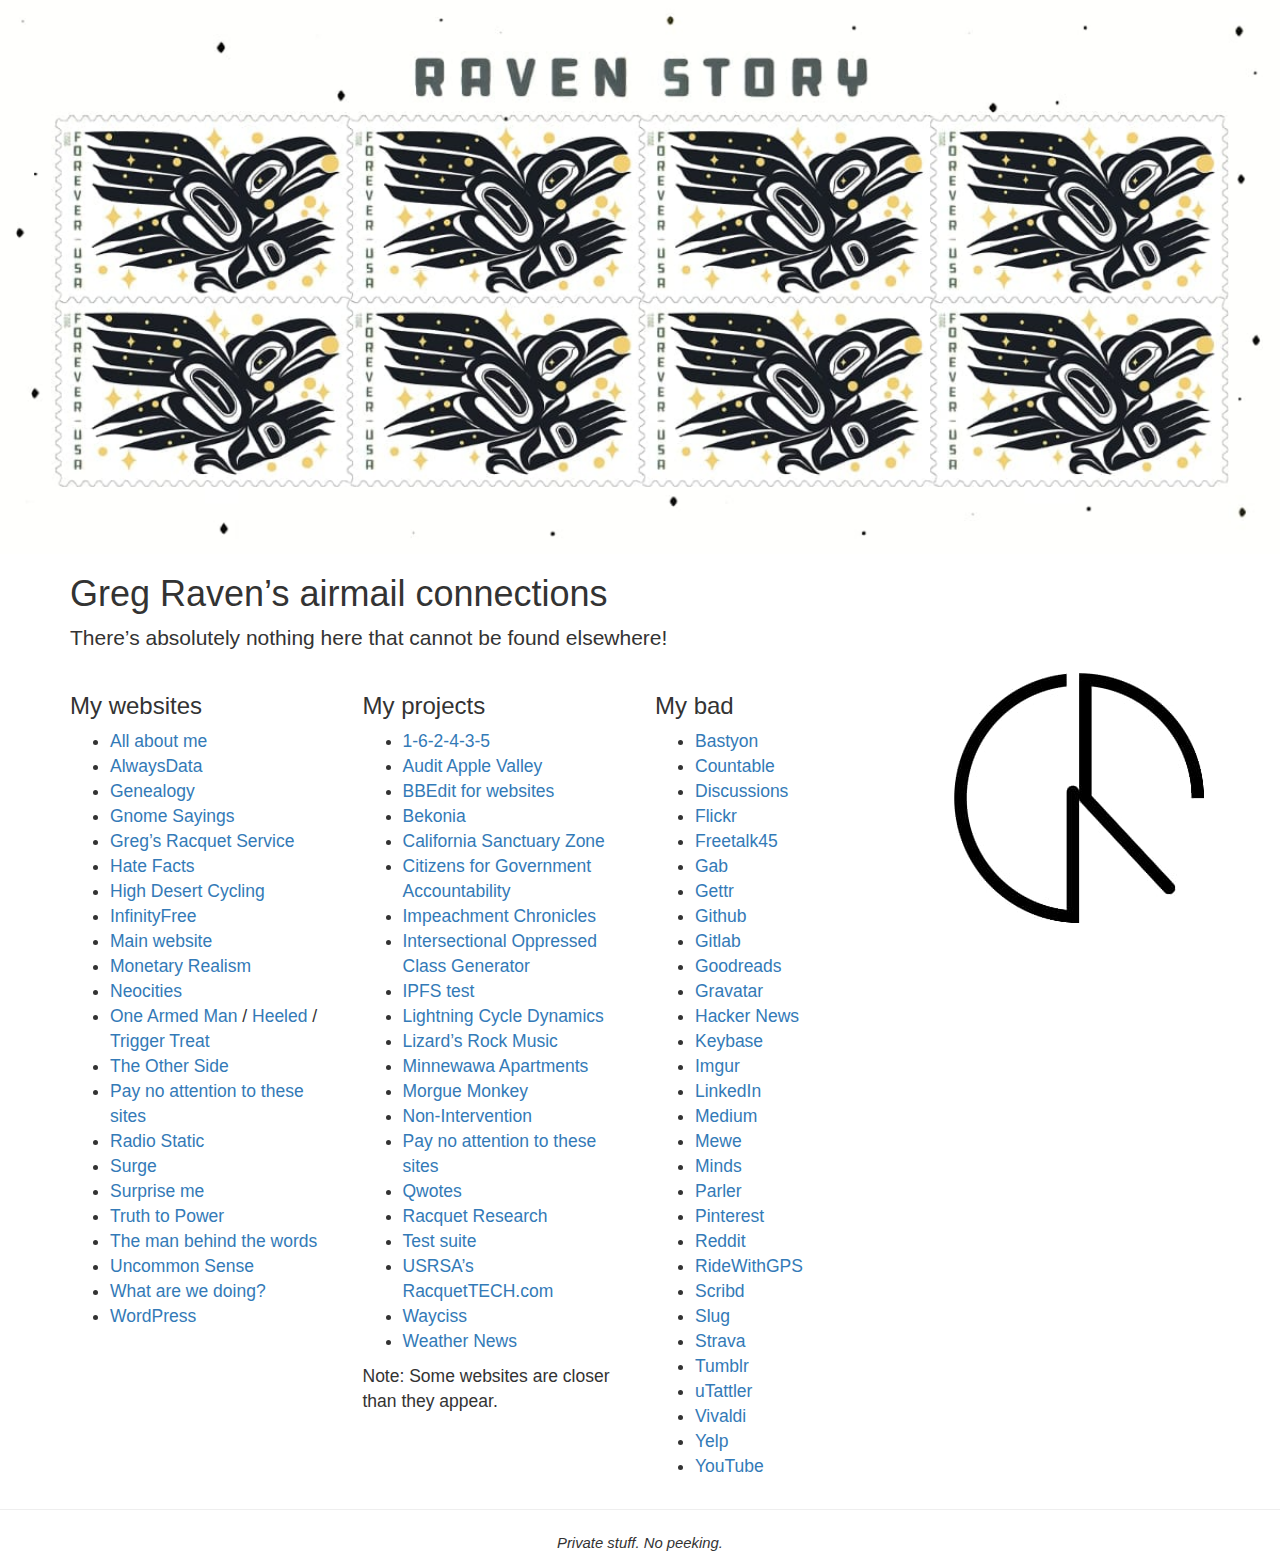
<file: index.html>
<!DOCTYPE html>
<html lang="en-US">

<head>
    <meta charset="utf-8">
    <title>Greg Raven&rsquo;s link farm</title>
    <!-- #bbinclude "icons.incl" -->
<!-- #bbpragma ignore_errors="on" --><link rel="apple-touch-icon" sizes="180x180" href="/_assets/siteicons/apple-touch-icon.png"><link rel="icon" type="image/png" sizes="32x32" href="/_assets/siteicons/favicon-32x32.png"><link rel="icon" type="image/png" sizes="16x16" href="/_assets/siteicons/favicon-16x16.png"><link rel="manifest" href="/_assets/siteicons/site.webmanifest"><meta name="msapplication-TileColor" content="#da532c"><meta name="theme-color" content="#ffffff"><!-- #bbpragma ignore_errors="off" -->
<!-- end bbinclude -->
    <style>
        img {
            max-height: 100%;
            max-width: 90%;
            position: absolute;
            top: 0;
            bottom: 0;
            left: 0;
            right: 0;
            margin: auto;
        }
    </style>
</head>

<body>
    <figure><img src="/_assets/img/gadsden-flag.jpg" alt="Gadsden Flag - Don't Tread on Me"></figure>
    <script>
        var pages = [
            "neocities.html",
            "raven-farms.html",
            "raven-story.html",
            "wahoo.html"
        ];

        function randomPage() {
            return pages[Math.floor(Math.random() * Math.floor(pages.length))];
        }

        setTimeout(function() {
            location.href = randomPage();
        }, 250); // 1000 milliseconds = 1 second
    </script>
</body>

</html>
</file>
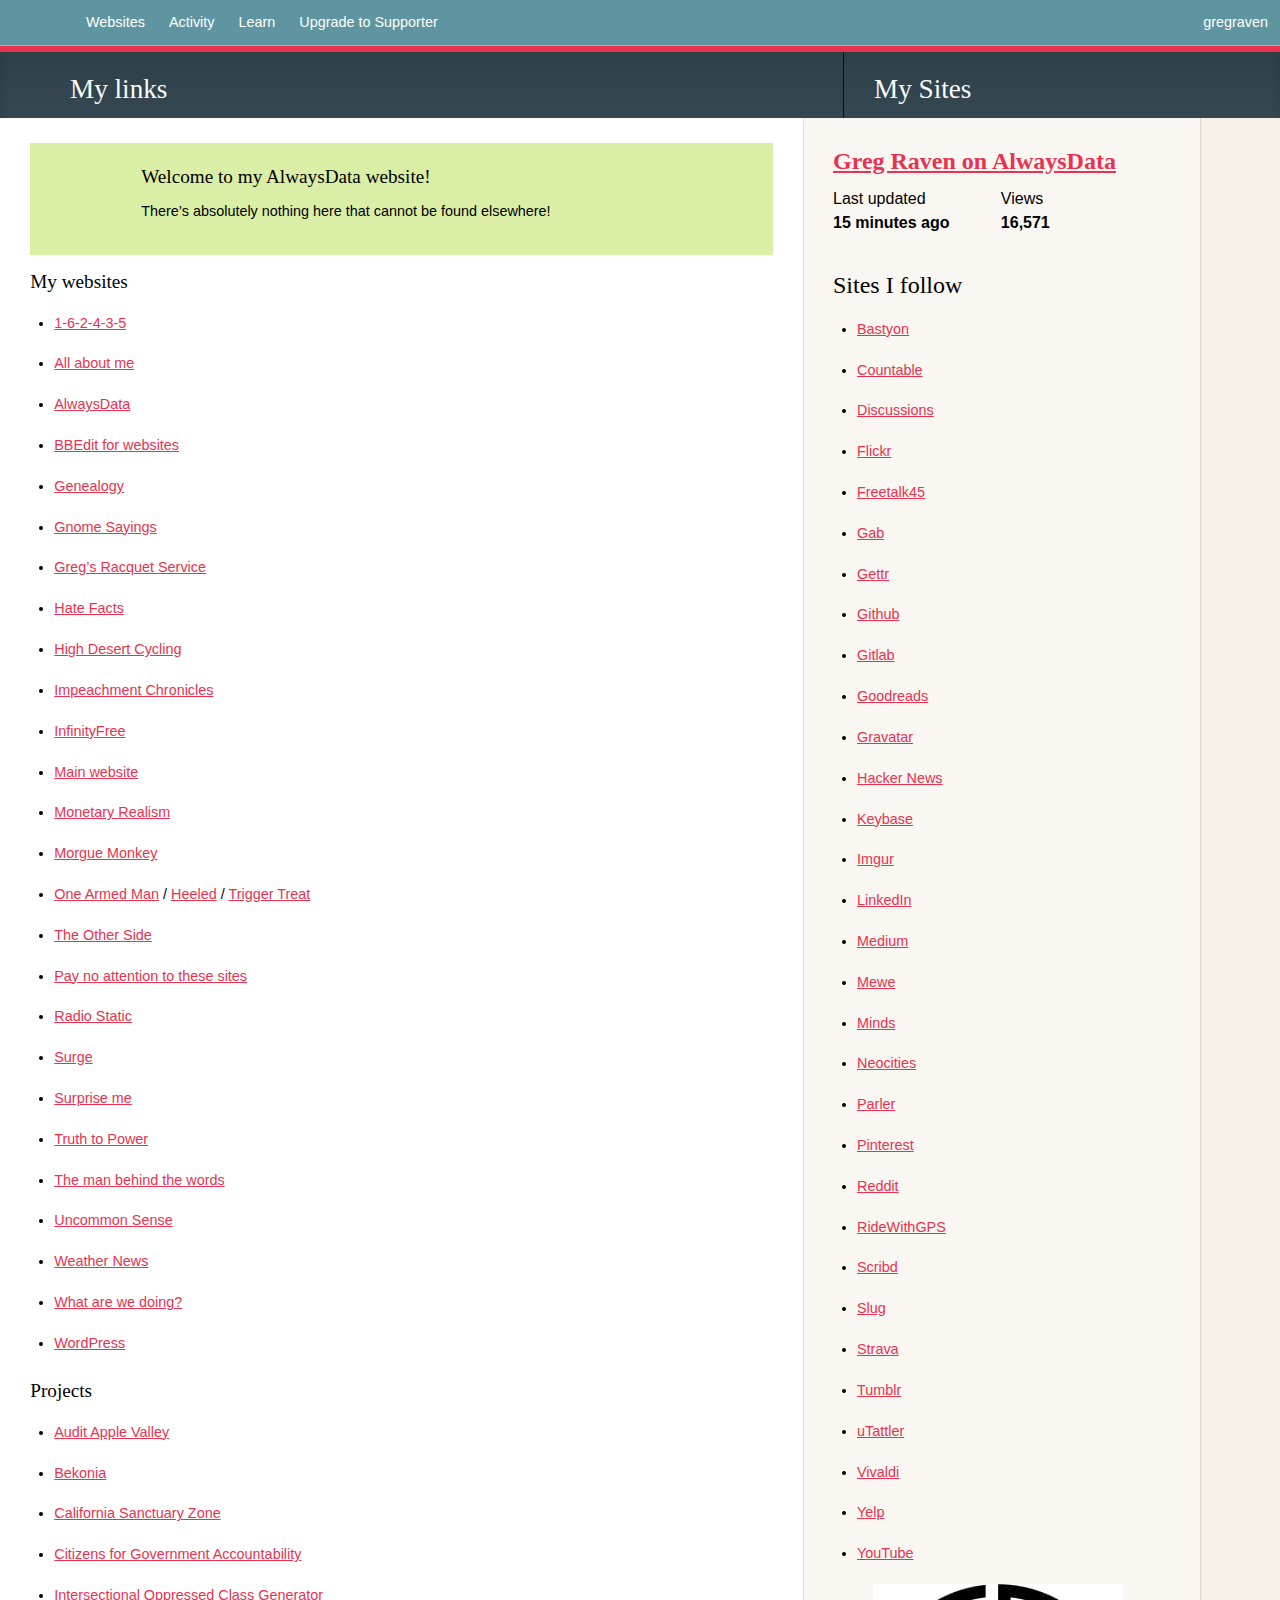
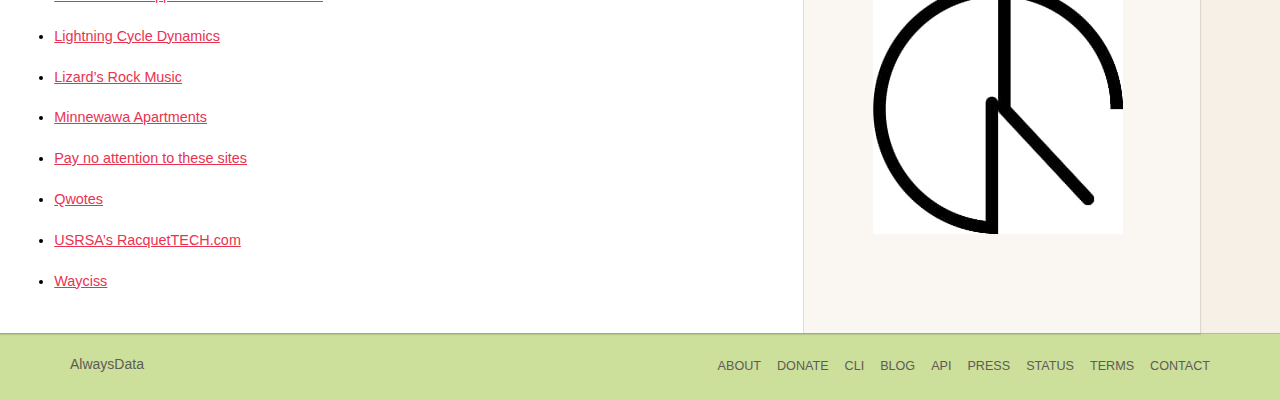
<file: alwaysdata.html>
<!DOCTYPE html>
<html lang="en-US">
<head>
<!-- #bbinclude "meta-alwaysdata.incl" -->
<meta charset="utf-8"><meta http-equiv="X-UA-Compatible" content="IE=edge"><meta name="viewport" content="width=device-width, initial-scale=1"><link rel="stylesheet" href="/_assets/css/neo-min.css"><meta name="author" content="Greg Raven, copyright 2023"><meta name="description" content="main personal website for Greg Raven"><meta name="keywords" content="Greg Raven, Apple Valley, California, cars, computers, comedy, controversy"><meta name="generator" content="BBEdit"><link href="https://gregraven.alwaysdata.net/alwaysdata.html" rel="canonical">
<!-- end bbinclude -->
	<title>Greg Raven on AlwaysData</title>
<!-- #bbinclude "icons.incl" -->
<!-- #bbpragma ignore_errors="on" --><link rel="apple-touch-icon" sizes="180x180" href="/_assets/siteicons/apple-touch-icon.png"><link rel="icon" type="image/png" sizes="32x32" href="/_assets/siteicons/favicon-32x32.png"><link rel="icon" type="image/png" sizes="16x16" href="/_assets/siteicons/favicon-16x16.png"><link rel="manifest" href="/_assets/siteicons/site.webmanifest"><meta name="msapplication-TileColor" content="#da532c"><meta name="theme-color" content="#ffffff"><!-- #bbpragma ignore_errors="off" -->
<!-- end bbinclude -->
</head>
<body class="interior">
<div class="page">
	<header class="header-Base">
		<nav class="header-Nav clearfix" role="navigation">
			<ul class="h-Nav constant-Nav">
				<li> <a href="/index.html">Websites</a> </li>
				<li> <a href="/index.html">Activity</a> </li>
				<li> <a href="/index.html">Learn</a> </li>
				<li> <a href="/index.html">Upgrade to Supporter</a> </li>
			</ul>
			<ul class="status-Nav">
				<li> <a href="/index.html">gregraven</a> </li>
			</ul>
		</nav>
	</header>
	<div class="header-Outro with-columns">
		<div class="row content">
			<div class="col col-66">
				<h3>
					My links
				</h3>
			</div>
			<div class="col col-32">
				<h3>
					My Sites
				</h3>
			</div>
		</div>
	</div>
	<div class="container news-feed">
		<div class="content misc-page columns right-col">
			<div class="col-left">
				<div class="col col-66">
					<div class="welcome">
						<h4>
							Welcome to my AlwaysData website!
						</h4>
						<p>
							There&rsquo;s absolutely nothing here that cannot be found elsewhere!
						</p>
					</div>
					<h3>
						My websites
					</h3>
					<ul>
						<li><a href="https://www.162435.club/">1-6-2-4-3-5</a></li>
						<li><a href="https://www.gregraven.info/" title="Greg Raven's basic information" rel="me">All about me</a></li>
						<li><a href="/index.html" rel="me">AlwaysData</a></li>
						<li><a href="https://bbedit-guide.netlify.com/" rel="me">BBEdit for websites</a></li>
						<li><a href="https://www.corax.org/" title="Blickensderfer, Fuelling, Messerly, and Stumpf genealogy" rel="me">Genealogy</a></li>
						<li><a href="https://www.department21.org/" title="funny items found on the Internet" rel="me">Gnome Sayings</a></li>
						<li><a href="https://www.hdtennis.com/" title="Greg's Racquet Service" rel="me">Greg&rsquo;s Racquet Service</a></li>
						<li><a href="https://www.hatefacts.com/" title="Illegal immigration is a weapon of mass destruction!" rel="me">Hate Facts</a> </li>
						<li><a href="https://www.hdcycling.org/" title="bicycle information for the California high desert area" rel="me">High Desert Cycling</a></li>
						<li><a href="https://www.impeachment.network/" title="Impeachment Chronicles" rel="me">Impeachment Chronicles</a></li>
						<li><a href="https://gregraven.vercel.com" rel="me">InfinityFree</a></li>
						<li><a href="https://www.gregraven.org/" title="Greg Raven's main website" rel="me">Main website</a> </li>
						<li><a href="https://www.infogristle.com/" title="monetary realism" rel="me">Monetary Realism</a></li>
						<li><a href="https://www.monkey-factory.com/" title="Monkey Factory" rel="me">Morgue Monkey</a></li>
						<li><a href="https://www.one-armed-man.com/" title="One Armed Man" rel="me">One Armed Man</a> / <a href="https://www.heeled.website/" title="One Armed Man" rel="me">Heeled</a> / <a href="https://www.trigger-treat.com/">Trigger Treat</a> </li>
						<li><a href="https://www.gregraven.net/" title="the Other Side of Greg Raven" rel="me">The Other Side</a></li>
						<li><a href="gr-a2z.html">Pay no attention to these sites</a></li>
						<li><a href="https://www.greg-raven.com/" title="Frazer Smith" rel="me">Radio Static</a> </li>
						<li><a href="https://corvuscorax.surge.sh/">Surge</a></li>
						<li><a href="random.html">Surprise me</a></li>
						<li><a href="https://www.gregraven.us/" title="politics" rel="me">Truth to Power</a></li>
						<li><a href="https://www.gregraven.vip/" rel="me">The man behind the words</a></li>
						<li><a href="https://www.gregraven.website/" title="Greg Raven's collection of quotations" rel="me">Uncommon Sense</a></li>
						<li><a href="https://weathernewsblog.wordpress.com/" title="Extreme weather news" rel="me">Weather News</a></li>
						<li><a href="https://www.waterwedoing.website/" title="Apple Valley's hostile take-over of Ranchos" rel="me">What are we doing?</a> </li>
						<li><a href="https://gregraven.wordpress.com/" title="Greg Raven on WordPress" rel="me">WordPress</a></li>
					</ul>
					<h3>
						Projects
					</h3>
					<ul>
						<li><a href="https://www.auditav.org/" rel="me">Audit Apple Valley</a></li>
						<li><a href="https://www.bobbeken.site/" title="Bekonia" rel="me">Bekonia</a></li>
						<li><a href="https://california-sanctuary.monkey-factory.com/" rel="me">California Sanctuary Zone</a></li>
						<li><a href="https://www.applevalleycitizens.org/" rel="me">Citizens for Government Accountability</a></li>
						<li><a href="oppression-identifier.html">Intersectional Oppressed Class Generator</a></li>
						<li><a href="https://www.lightningbikes.com/">Lightning Cycle Dynamics</a></li>
						<li><a href="https://www.lizardsrockmusic.com/">Lizard&rsquo;s Rock Music</a></li>
						<li><a href="https://www.minnewawa-apts.com/">Minnewawa Apartments</a></li>
						<li><a href="bb-a2z.html">Pay no attention to these sites</a></li>
						<li><a href="https://qwotes.monkey-factory.com">Qwotes</a></li>
						<li><a href="https://www.racquettech.com/">USRSA&rsquo;s RacquetTECH.com</a></li>
						<li><a href="https://www.wayciss.com/" rel="me">Wayciss</a></li>
					</ul>
				</div>
				<div class="col col-33">
					<div class="news-site-info">
						<h3 class="site-url">
							<a href="/index.html" rel="me">Greg Raven on AlwaysData</a>
						</h3>
						<div class="stats">
							<div class="col col-50">
								Last updated<br>
								<strong>15 minutes ago</strong>
							</div>
							<div class="col col-50">
								<div>
									Views
								</div>
								<div>
									<strong>16,571</strong>
								</div>
							</div>
						</div>
					</div>
					<div class="following-list">
						<h3>
							Sites I follow
						</h3>
						<ul>
							<li><a href="https://bastyon.com/gregraven">Bastyon</a></li>
							<li><a href="https://www.countable.us/gregraven" title="Greg Raven on Countable" rel="me">Countable</a></li>
							<li><a href="https://discussions.app/u/gregraven">Discussions</a></li>
							<li><a href="https://www.flickr.com/photos/gregraven" title="Greg Raven on Flickr" rel="me">Flickr</a></li>
							<li><a href="https://freetalk.app/gregraven">Freetalk45</a></li>
							<li><a href="https://gab.com/gregraven" title="Greg Raven on Gab" rel="me">Gab</a></li>
							<li><a href="https://gettr.com/user/gregraven">Gettr</a></li>
							<li><a href="https://github.com/greg-raven">Github</a></li>
							<li><a href="https://gitlab.com/gregraven">Gitlab</a></li>
							<li><a href="https://www.goodreads.com/user/show/78222706-greg-raven">Goodreads</a></li>
							<li><a href="https://en.gravatar.com/gregraven" title="Gravatar for Greg" rel="me">Gravatar</a></li>
							<li><a href="https://news.ycombinator.com/submitted?id=gregraven">Hacker News</a></li>
							<li><a href="https://gregraven.keybase.pub/index.html" rel="me">Keybase</a></li>
							<li><a href="https://gregraven.imgur.com/">Imgur</a></li>
							<li><a href="https://www.linkedin.com/in/gregraven" title="Greg Raven's page on LinkedIn" rel="me">LinkedIn</a></li>
							<li><a href="https://www.medium.com/@gregraven">Medium</a></li>
							<li><a href="https://mewe.com/i/gregraven1">Mewe</a></li>
							<li><a href="https://www.minds.com/gregraven/">Minds</a></li>
							<li><a href="https://gregraven.neocities.org" rel="me">Neocities</a></li>
							<li><a href="https://parler.com/user/gregraven">Parler</a></li>
							<li><a href="https://www.pinterest.com/gregraven5789/">Pinterest</a></li>
							<li><a href="https://www.reddit.com/user/gregraven">Reddit</a></li>
							<li><a href="https://ridewithgps.com/users/17533" title="RideWithGR" rel="me">RideWithGPS</a></li>
							<li><a href="https://www.scribd.com/user/12291310/Greg-Raven">Scribd</a></li>
							<li><a href="https://slug.com/member/gregraven">Slug</a></li>
							<li><a href="https://www.strava.com/athletes/graven" title="Strava via Greg Raven" rel="me">Strava</a></li>
							<li><a href="https://gregraven.tumblr.com" title="Tumbler for Greg Raven" rel="me">Tumblr</a></li>
							<li><a href="https://utattler.com/members/gregraven/profile/">uTattler</a></li>
							<li><a href="https://gregraven.vivaldi.net/">Vivaldi</a></li>
							<li><a href="https://gregraven.yelp.com/">Yelp</a></li>
							<li><a href="https://www.youtube.com/gregraven" title="Greg Raven's YouTube channel" rel="me">YouTube</a> </li>
						</ul>
						<figure class="text-center">
							<a href="/index.html"><img src="/_assets/img/GRlogo2021.jpg" alt="GR logotype - Greg Raven logotype" /></a>
						</figure>
					</div>
				</div>
			</div>
		</div>
	</div>
</div>
<footer class="footer-Base">
	<aside class="footer-Outro">
		<div class="footer-Content">
			<div class="row">
				<p class="tiny col credits">
					<a href="/index.html" title="AlwaysData" style="text-decoration:none;">AlwaysData</a>
				</p>
				<nav class="footer-Nav col">
					<ul class="tiny h-Nav">
						<li><a href="/index.html">About</a></li>
						<li><a href="/index.html">Donate</a></li>
						<li><a href="/index.html">CLI</a></li>
						<li><a href="/index.html">Blog</a></li>
						<li><a href="/index.html">API</a></li>
						<li><a href="/index.html">Press</a></li>
						<li><a href="/index.html">Status</a></li>
						<li><a href="/index.html">Terms</a></li>
						<li><a href="/index.html">Contact</a></li>
					</ul>
				</nav>
			</div>
<!-- end .row -->
		</div>
	</aside>
</footer>
</body>
</html>
</file>
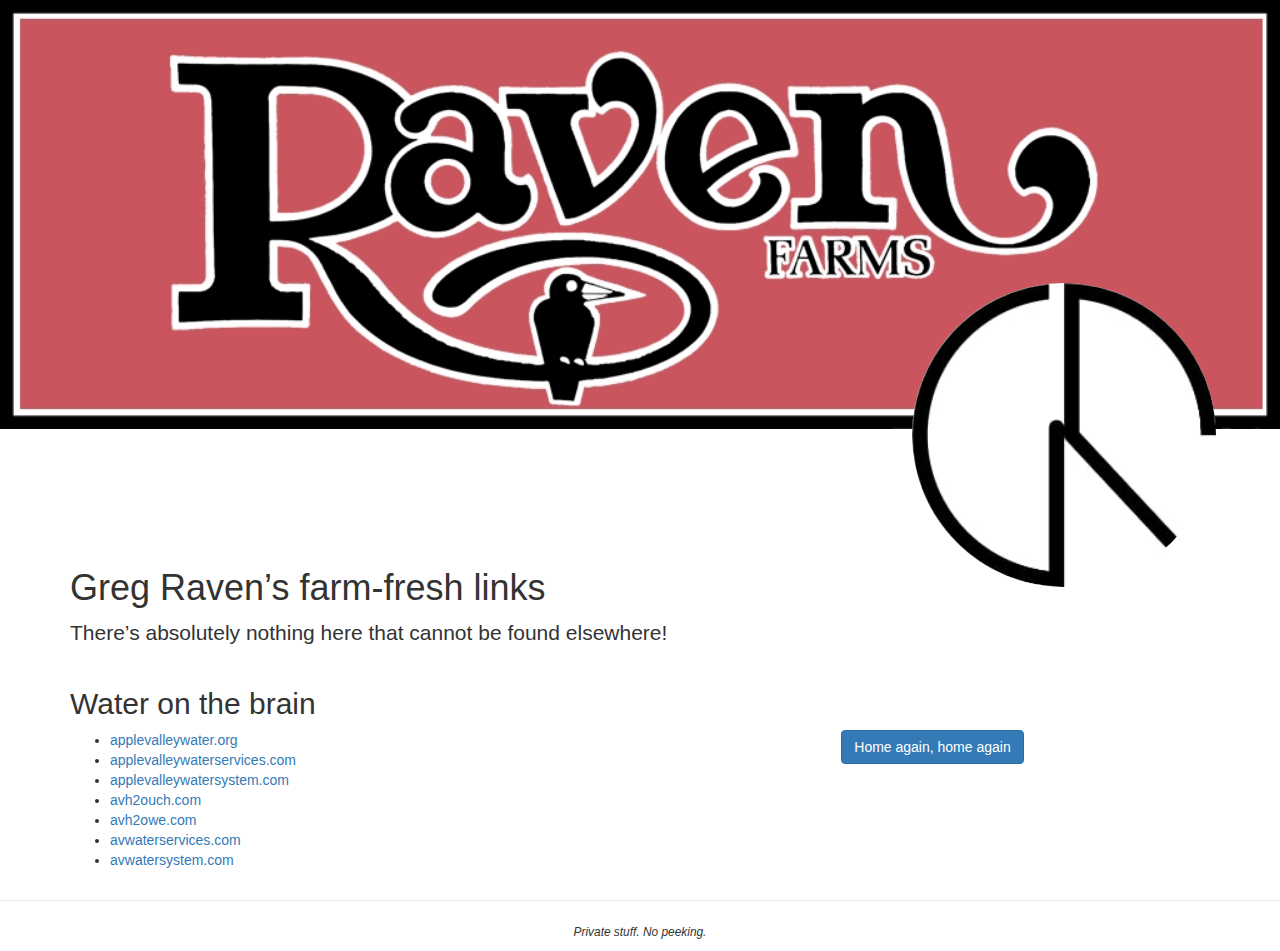
<file: avwater.html>
<!DOCTYPE html>
<html lang="en-US">

<head>
    <!-- #bbinclude "meta.incl" -->
<meta charset="utf-8"><meta http-equiv="X-UA-Compatible" content="IE=edge"><meta name="viewport" content="width=device-width, initial-scale=1"><link rel="stylesheet" href="https://stackpath.bootstrapcdn.com/bootstrap/3.4.1/css/bootstrap.min.css" integrity="sha384-HSMxcRTRxnN+Bdg0JdbxYKrThecOKuH5zCYotlSAcp1+c8xmyTe9GYg1l9a69psu" crossorigin="anonymous"><script src="https://code.jquery.com/jquery-3.7.1.min.js" integrity="sha256-/JqT3SQfawRcv/BIHPThkBvs0OEvtFFmqPF/lYI/Cxo=" crossorigin="anonymous"></script><meta name="author" content="Greg Raven, copyright 2024"><meta name="description" content="personal website for Greg Raven"><meta name="keywords" content="Greg Raven, Apple Valley, California, cars, computers, comedy, controversy"><meta name="generator" content="BBEdit"><link href="https://gregraven.infinityfreeapp.com/avwater.html" rel="canonical"><link href="/humans.txt" rel="author" type="text/plain">
<!-- end bbinclude -->
    <title>Greg Raven&rsquo;s water on the brain</title>
    <meta name="generator" content="BBEdit Prerelease">
</head>

<body>
    <!-- #bbinclude "header.incl" -->
<header>
	<figure>
		<img src="/_assets/img/RavenFarms.jpg" alt="Raven Farms" style="object-fit: cover; width: 100%;" />
	</figure>
	<div style="text-align: right; margin-right: 5%;">
		<img src="/_assets/img/GRlogo2021.jpg" alt="GR logotype - Greg Raven logotype" style="border-radius: 50%; margin-top: -12%; height: 25%; width: 25%;" />
	</div>
</header>
<!-- end bbinclude -->
    <main class="container" style="margin-top: -3%;">
        <div class="row">
            <div class="col-md-12">
                <h1>
                    Greg Raven&rsquo;s farm-fresh links
                </h1>
                <p class="lead">
                    There&rsquo;s absolutely nothing here that cannot be found elsewhere!
                </p>
            </div>
        </div>
        <div class="row">
            <div class="col-md-6">
                <h2>
                    Water on the brain
                </h2>
                <ul>
                    <li><a href="http://www.applevalleywater.org/" rel="me">applevalleywater.org</a></li>
                    <li><a href="http://www.applevalleywaterservices.com/" rel="me">applevalleywaterservices.com</a>
                    </li>
                    <li><a href="http://www.applevalleywatersystem.com/" rel="me">applevalleywatersystem.com</a></li>
                    <li><a href="http://www.avh2ouch.com/" rel="me">avh2ouch.com</a></li>
                    <li><a href="http://www.avh2owe.com/" rel="me">avh2owe.com</a></li>
                    <li><a href="http://www.avwaterservices.com/" rel="me">avwaterservices.com</a></li>
                    <li><a href="http://www.avwatersystem.com/" rel="me">avwatersystem.com</a></li>
                </ul>
            </div>
            <div class="col-md-6">
                <h2>
                    &nbsp;
                </h2>
                <p class="text-center">
                    <a href="index.html" class="btn btn-primary">Home again, home again</a>
                </p>
            </div>
            <!-- .col -->
        </div>
        <!-- .row -->
    </main>
    <!-- #bbinclude "footer.incl" -->
<footer>
	<hr>
	<p class="text-center">
		<small><i>Private stuff. No peeking.</i></small>
	</p>
</footer>
<!-- end bbinclude -->
</body>

</html>
</file>
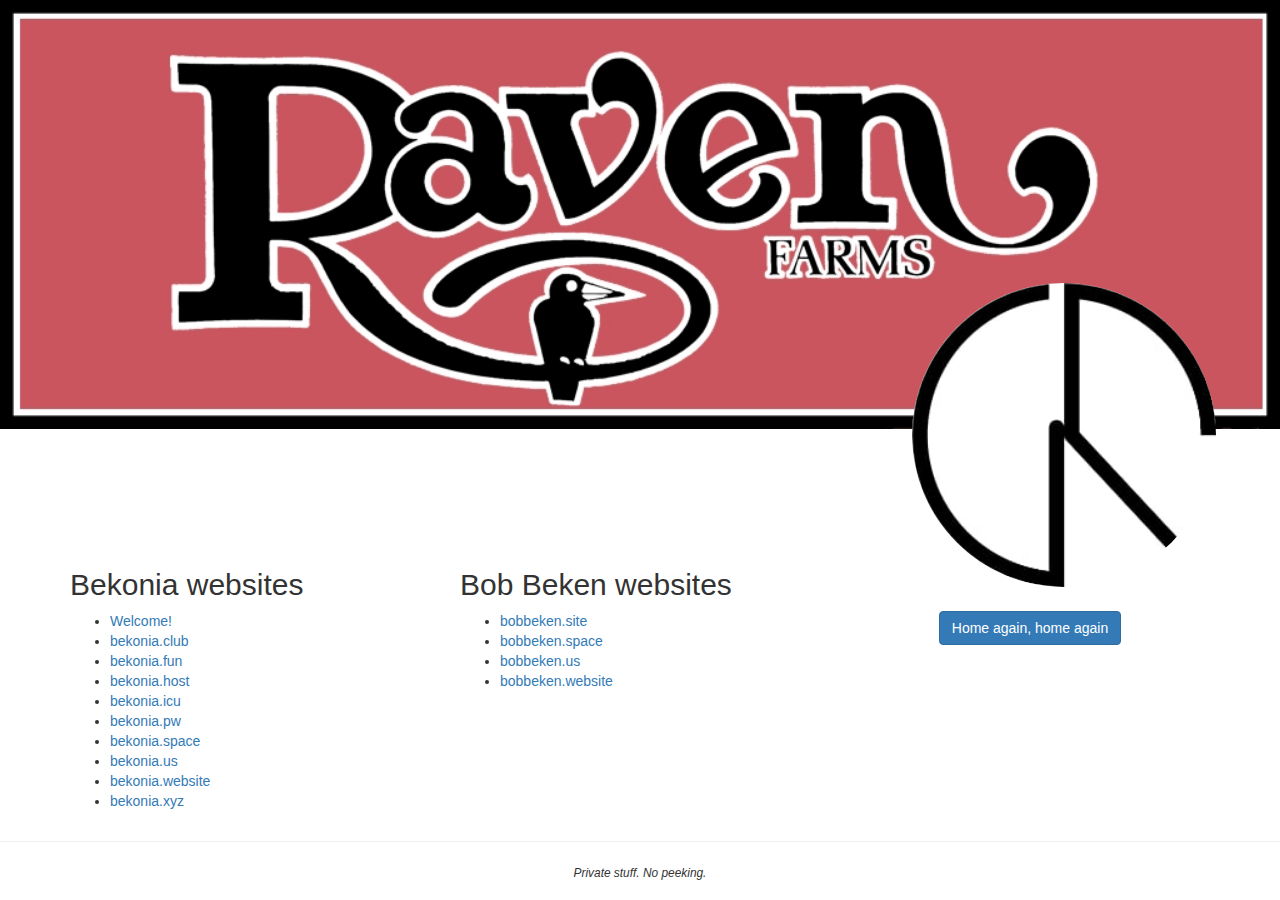
<file: bb-a2z.html>
<!DOCTYPE html>
<html lang="en-US">

<head>
    <!-- #bbinclude "meta.incl" -->
<meta charset="utf-8"><meta http-equiv="X-UA-Compatible" content="IE=edge"><meta name="viewport" content="width=device-width, initial-scale=1"><link rel="stylesheet" href="https://stackpath.bootstrapcdn.com/bootstrap/3.4.1/css/bootstrap.min.css" integrity="sha384-HSMxcRTRxnN+Bdg0JdbxYKrThecOKuH5zCYotlSAcp1+c8xmyTe9GYg1l9a69psu" crossorigin="anonymous"><script src="https://code.jquery.com/jquery-3.7.1.min.js" integrity="sha256-/JqT3SQfawRcv/BIHPThkBvs0OEvtFFmqPF/lYI/Cxo=" crossorigin="anonymous"></script><meta name="author" content="Greg Raven, copyright 2024"><meta name="description" content="personal website for Greg Raven"><meta name="keywords" content="Greg Raven, Apple Valley, California, cars, computers, comedy, controversy"><meta name="generator" content="BBEdit"><link href="https://gregraven.infinityfreeapp.com/bb-a2z.html" rel="canonical"><link href="/humans.txt" rel="author" type="text/plain">
<!-- end bbinclude -->
    <title>Bob Beken, of the Bekonia Bekens</title>
</head>

<body>
    <!-- #bbinclude "header.incl" -->
<header>
	<figure>
		<img src="/_assets/img/RavenFarms.jpg" alt="Raven Farms" style="object-fit: cover; width: 100%;" />
	</figure>
	<div style="text-align: right; margin-right: 5%;">
		<img src="/_assets/img/GRlogo2021.jpg" alt="GR logotype - Greg Raven logotype" style="border-radius: 50%; margin-top: -12%; height: 25%; width: 25%;" />
	</div>
</header>
<!-- end bbinclude -->
    <main class="container" style="margin-top: -3%;">
        <div class="row">
            <div class="col-md-4">
                <h2>
                    Bekonia websites
                </h2>
                <ul>
                    <li><a href="https://www.bobbeken.site/">Welcome!</a></li>
                    <li><a href="https://www.bobbeken.site/">bekonia.club</a></li>
                    <li><a href="https://www.bobbeken.site/">bekonia.fun</a></li>
                    <li><a href="https://www.bobbeken.site/">bekonia.host</a></li>
                    <li><a href="https://www.bobbeken.site/">bekonia.icu</a></li>
                    <li><a href="https://www.bobbeken.site/">bekonia.pw</a></li>
                    <li><a href="https://www.bobbeken.site/">bekonia.space</a></li>
                    <li><a href="https://www.bobbeken.site/">bekonia.us</a></li>
                    <li><a href="https://www.bobbeken.site/">bekonia.website</a></li>
                    <li><a href="https://www.bobbeken.site/">bekonia.xyz</a></li>
                </ul>
            </div>
            <div class="col-md-4">
                <h2>
                    Bob Beken websites
                </h2>
                <ul>
                    <li><a href="https://bob-beken.netlify.com/">bobbeken.site</a></li>
                    <li><a href="https://bob-beken.netlify.com/">bobbeken.space</a></li>
                    <li><a href="https://bob-beken.netlify.com/">bobbeken.us</a></li>
                    <li><a href="https://bob-beken.netlify.com/">bobbeken.website</a></li>
                </ul>
            </div>
            <div class="col-md-4">
                <h2>
                    &nbsp;
                </h2>
                <p class="text-center">
                    <a href="/index.html" class="btn btn-primary">Home again, home again</a>
                </p>
            </div>
            <!-- .col -->
        </div>
        <!-- .row -->
    </main>
    <!-- #bbinclude "footer.incl" -->
<footer>
	<hr>
	<p class="text-center">
		<small><i>Private stuff. No peeking.</i></small>
	</p>
</footer>
<!-- end bbinclude -->
</body>

</html>
</file>
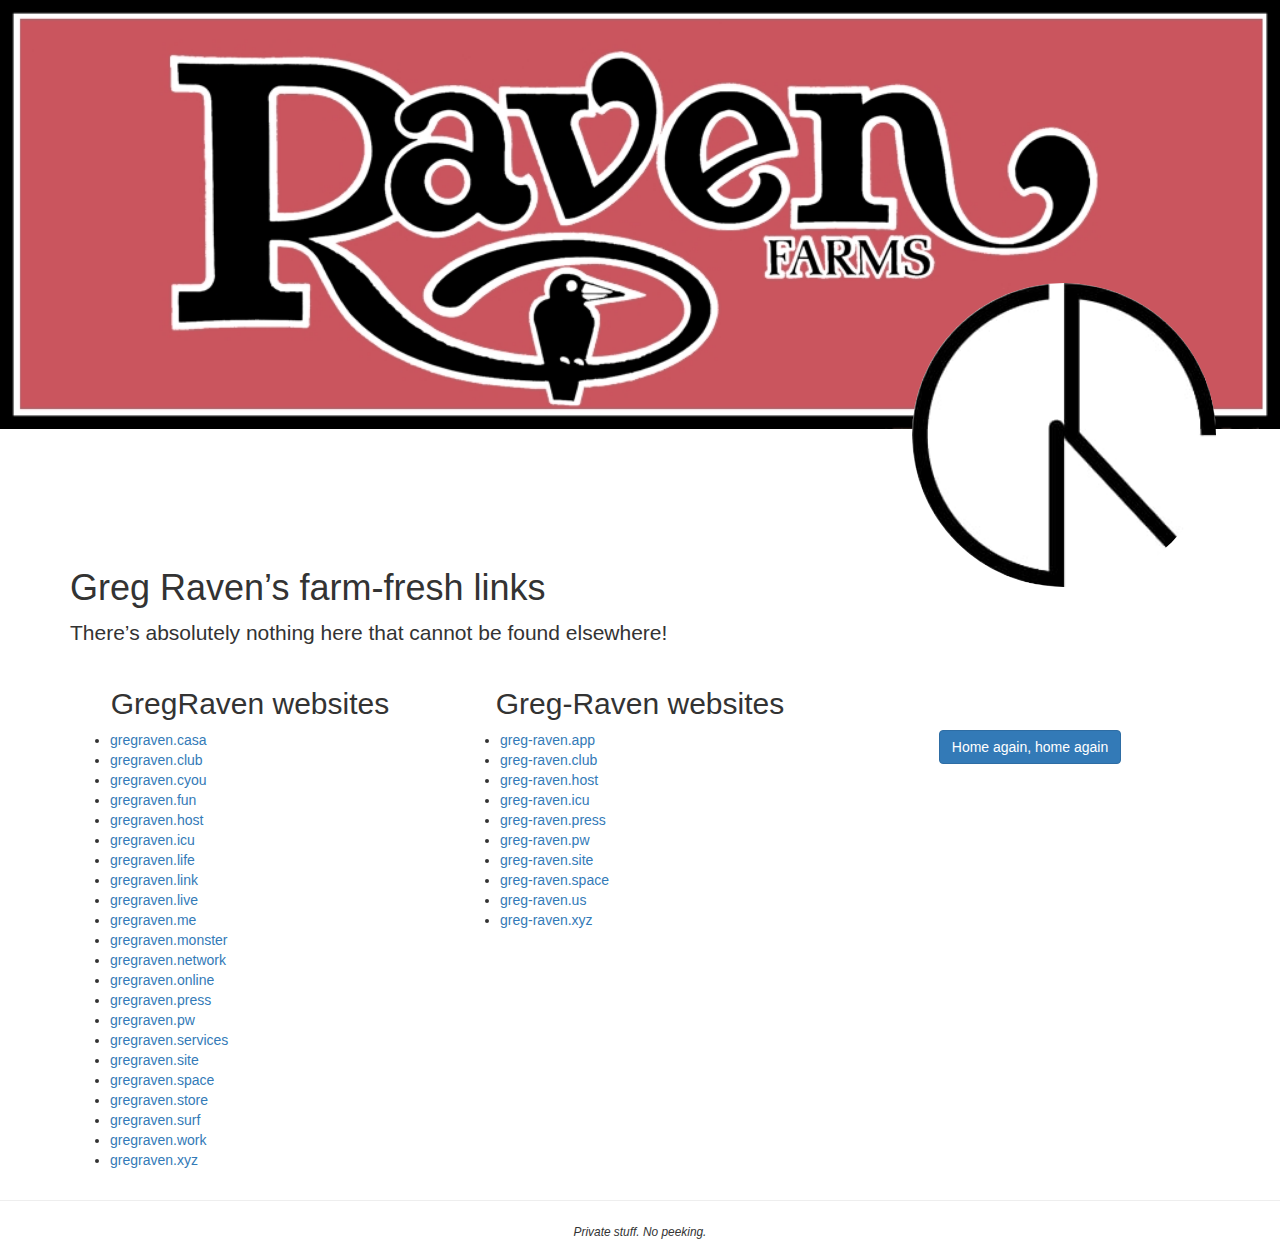
<file: gr-a2z.html>
<!DOCTYPE html>
<html lang="en-US">

<head>
    <!-- #bbinclude "meta.incl" -->
<meta charset="utf-8"><meta http-equiv="X-UA-Compatible" content="IE=edge"><meta name="viewport" content="width=device-width, initial-scale=1"><link rel="stylesheet" href="https://stackpath.bootstrapcdn.com/bootstrap/3.4.1/css/bootstrap.min.css" integrity="sha384-HSMxcRTRxnN+Bdg0JdbxYKrThecOKuH5zCYotlSAcp1+c8xmyTe9GYg1l9a69psu" crossorigin="anonymous"><script src="https://code.jquery.com/jquery-3.7.1.min.js" integrity="sha256-/JqT3SQfawRcv/BIHPThkBvs0OEvtFFmqPF/lYI/Cxo=" crossorigin="anonymous"></script><meta name="author" content="Greg Raven, copyright 2024"><meta name="description" content="personal website for Greg Raven"><meta name="keywords" content="Greg Raven, Apple Valley, California, cars, computers, comedy, controversy"><meta name="generator" content="BBEdit"><link href="https://gregraven.infinityfreeapp.com/gr-a2z.html" rel="canonical"><link href="/humans.txt" rel="author" type="text/plain">
<!-- end bbinclude -->
    <title>Greg Raven Farms</title>
</head>

<body>
    <!-- #bbinclude "header.incl" -->
<header>
	<figure>
		<img src="/_assets/img/RavenFarms.jpg" alt="Raven Farms" style="object-fit: cover; width: 100%;" />
	</figure>
	<div style="text-align: right; margin-right: 5%;">
		<img src="/_assets/img/GRlogo2021.jpg" alt="GR logotype - Greg Raven logotype" style="border-radius: 50%; margin-top: -12%; height: 25%; width: 25%;" />
	</div>
</header>
<!-- end bbinclude -->
    <main class="container" style="margin-top: -3%;">
        <div class="row">
            <div class="col-md-12">
                <h1>
                    Greg Raven&rsquo;s farm-fresh links
                </h1>
                <p class="lead">
                    There&rsquo;s absolutely nothing here that cannot be found elsewhere!
                </p>
            </div>
        </div>
        <article class="row">
            <div class="col-md-4">
                <h2 class="text-center">
                    GregRaven websites
                </h2>
                <ul>
                    <li><a href="https://www.gregraven.org/" rel="me">gregraven.casa</a></li>
                    <li><a href="https://www.gregraven.org/" rel="me">gregraven.club</a></li>
                    <li><a href="https://www.gregraven.org/" rel="me">gregraven.cyou</a></li>
                    <li><a href="https://www.gregraven.org/" rel="me">gregraven.fun</a></li>
                    <li><a href="https://www.gregraven.org/" rel="me">gregraven.host</a></li>
                    <li><a href="https://www.gregraven.org/" rel="me">gregraven.icu</a></li>
                    <li><a href="https://www.gregraven.org/" rel="me">gregraven.life</a></li>
                    <li><a href="https://www.gregraven.org/" rel="me">gregraven.link</a></li>
                    <li><a href="https://www.gregraven.org/" rel="me">gregraven.live</a></li>
                    <li><a href="https://www.gregraven.org/" rel="me">gregraven.me</a></li>
                    <li><a href="https://www.gregraven.org/" rel="me">gregraven.monster</a></li>
                    <li><a href="https://www.gregraven.org/" rel="me">gregraven.network</a></li>
                    <li><a href="https://www.gregraven.org/" rel="me">gregraven.online</a></li>
                    <li><a href="https://www.gregraven.org/" rel="me">gregraven.press</a></li>
                    <li><a href="https://www.gregraven.org/" rel="me">gregraven.pw</a></li>
                    <li><a href="https://www.gregraven.org/" rel="me">gregraven.services</a></li>
                    <li><a href="https://www.gregraven.org/" rel="me">gregraven.site</a></li>
                    <li><a href="https://www.gregraven.org/" rel="me">gregraven.space</a></li>
                    <li><a href="https://www.gregraven.org/" rel="me">gregraven.store</a></li>
                    <li><a href="https://www.gregraven.org/" rel="me">gregraven.surf</a></li>
                    <li><a href="https://www.gregraven.org/" rel="me">gregraven.work</a></li>
                    <li><a href="https://www.gregraven.org/" rel="me">gregraven.xyz</a></li>
                </ul>
            </div>
            <div class="col-md-4">
                <h2 class="text-center">
                    Greg-Raven websites
                </h2>
                <ul>
                    <li><a href="https://www.gregraven.org/" rel="me">greg-raven.app</a></li>
                    <li><a href="https://www.gregraven.org/" rel="me">greg-raven.club</a></li>
                    <li><a href="https://www.gregraven.org/" rel="me">greg-raven.host</a></li>
                    <li><a href="https://www.gregraven.org/" rel="me">greg-raven.icu</a></li>
                    <li><a href="https://www.gregraven.org/" rel="me">greg-raven.press</a></li>
                    <li><a href="https://www.gregraven.org/" rel="me">greg-raven.pw</a></li>
                    <li><a href="https://www.gregraven.org/" rel="me">greg-raven.site</a></li>
                    <li><a href="https://www.gregraven.org/" rel="me">greg-raven.space</a></li>
                    <li><a href="https://www.gregraven.org/" rel="me">greg-raven.us</a></li>
                    <li><a href="https://www.gregraven.org/" rel="me">greg-raven.xyz</a></li>
                </ul>
            </div>
            <div class="col-md-4">
                <h2>
                    &nbsp;
                </h2>
                <p class="text-center">
                    <a href="/index.html" class="btn btn-primary">Home again, home again</a>
                </p>
            </div>
            <!-- .col -->
        </article>
        <!-- .row -->
    </main>
    <!-- #bbinclude "footer.incl" -->
<footer>
	<hr>
	<p class="text-center">
		<small><i>Private stuff. No peeking.</i></small>
	</p>
</footer>
<!-- end bbinclude -->
</body>

</html>
</file>
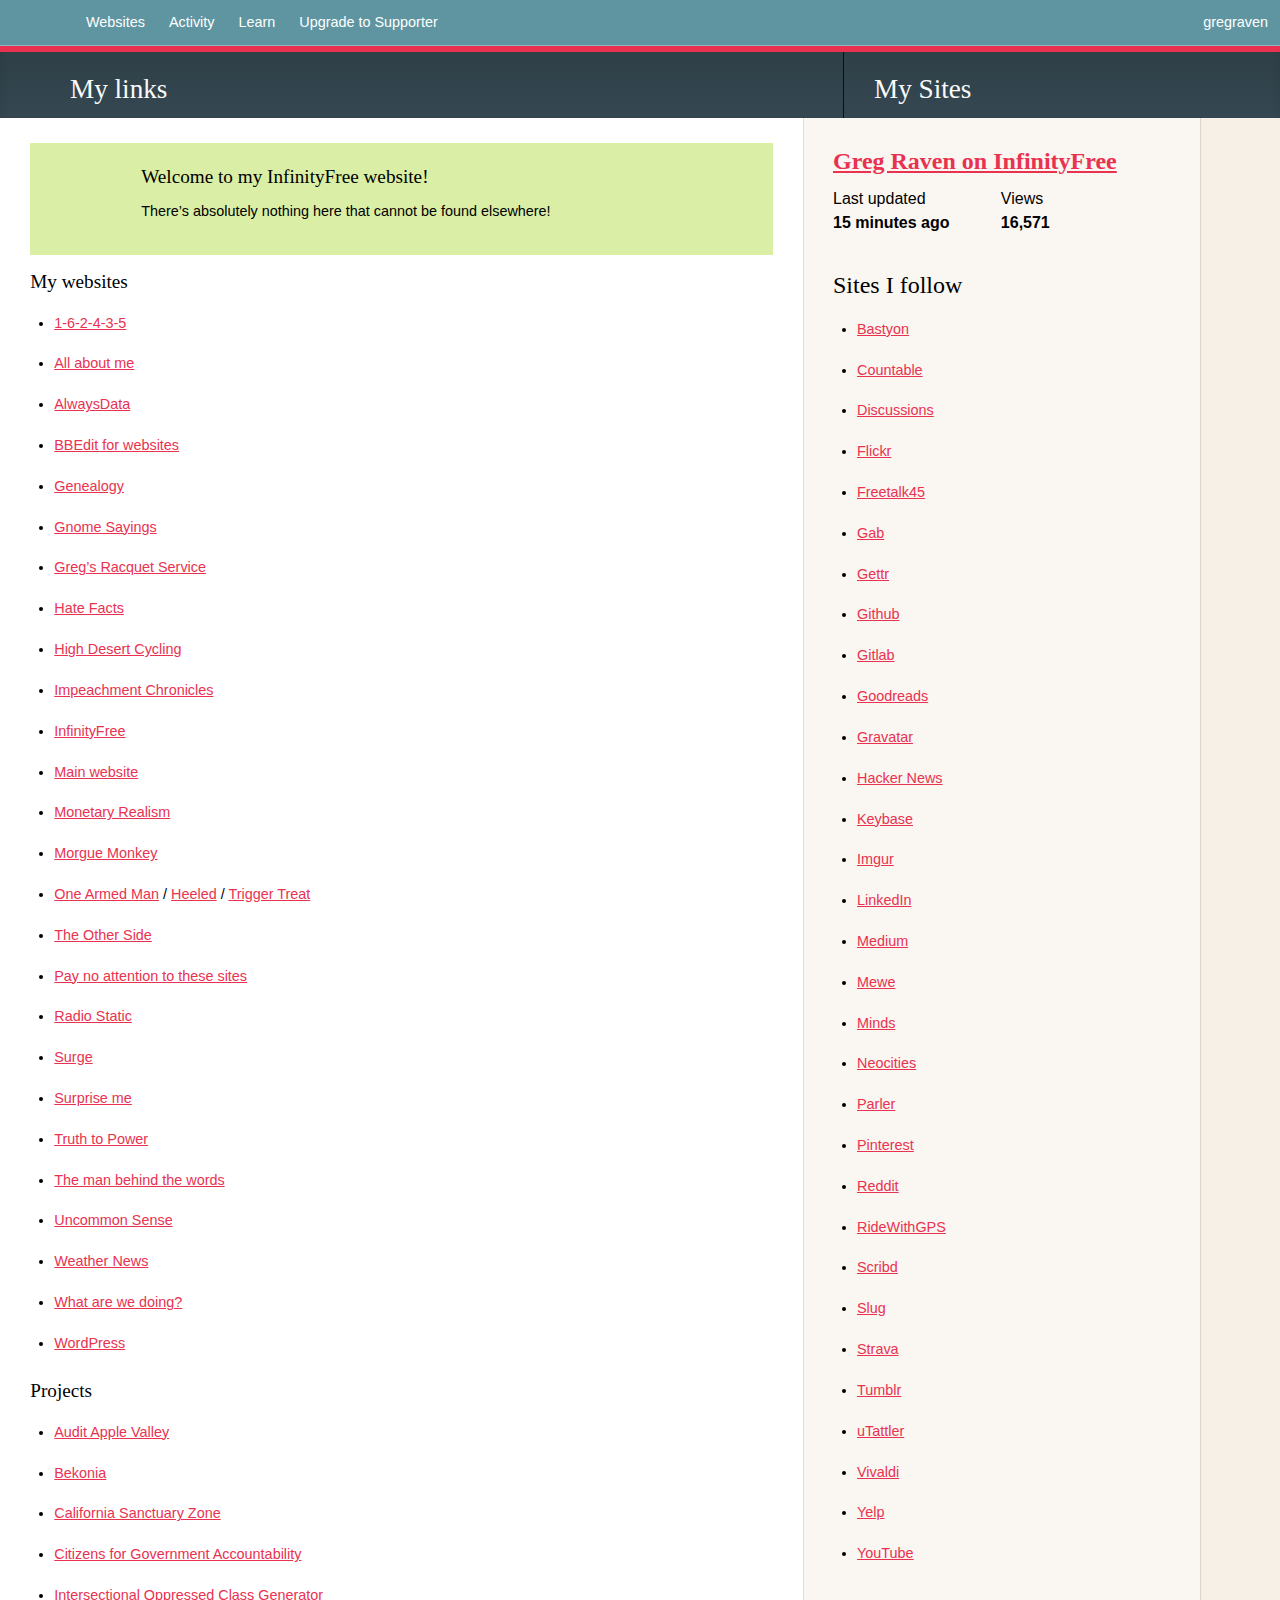
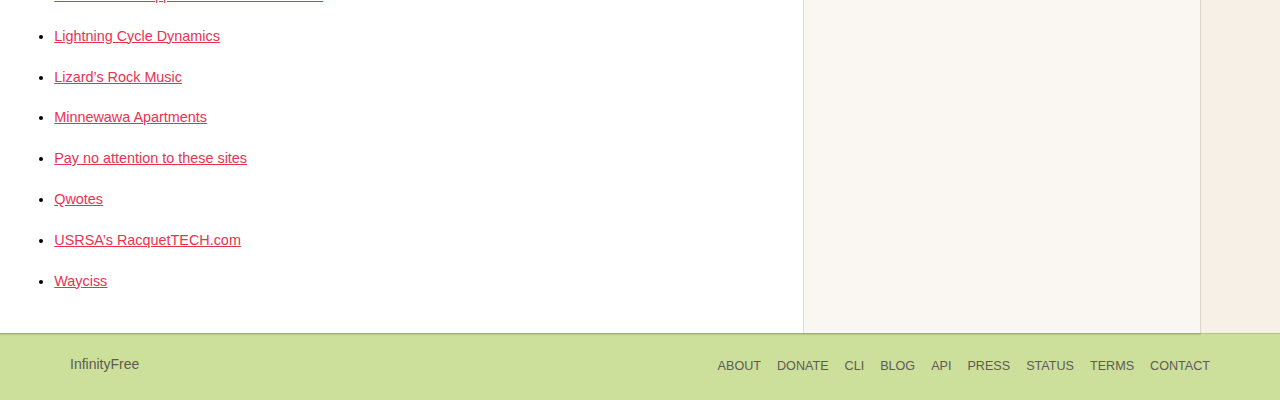
<file: neocities.html>
<!DOCTYPE html>
<html lang="en-US">

<head>
    <!-- #bbinclude "meta-infinityfree.incl" -->
<meta charset="utf-8"><meta http-equiv="X-UA-Compatible" content="IE=edge"><meta name="viewport" content="width=device-width, initial-scale=1"><link rel="stylesheet" href="/_assets/css/neo-min.css"><meta name="author" content="Greg Raven, copyright 2024"><meta name="description" content="main personal website for Greg Raven"><meta name="keywords" content="Greg Raven, Apple Valley, California, cars, computers, comedy, controversy"><meta name="generator" content="BBEdit"><link href="https://gregraven.infinityfreeapp.com/neocities.html" rel="canonical">
<!-- end bbinclude -->
    <title>Greg Raven on InfinityFree</title>
    <!-- #bbinclude "icons.incl" -->
<!-- #bbpragma ignore_errors="on" --><link rel="apple-touch-icon" sizes="180x180" href="/_assets/siteicons/apple-touch-icon.png"><link rel="icon" type="image/png" sizes="32x32" href="/_assets/siteicons/favicon-32x32.png"><link rel="icon" type="image/png" sizes="16x16" href="/_assets/siteicons/favicon-16x16.png"><link rel="manifest" href="/_assets/siteicons/site.webmanifest"><meta name="msapplication-TileColor" content="#da532c"><meta name="theme-color" content="#ffffff"><!-- #bbpragma ignore_errors="off" -->
<!-- end bbinclude -->
</head>

<body class="interior">
    <div class="page">
        <header class="header-Base">
            <nav class="header-Nav clearfix" role="navigation">
                <ul class="h-Nav constant-Nav">
                    <li> <a href="/index.html">Websites</a> </li>
                    <li> <a href="/index.html">Activity</a> </li>
                    <li> <a href="/index.html">Learn</a> </li>
                    <li> <a href="/index.html">Upgrade to Supporter</a> </li>
                </ul>
                <ul class="status-Nav">
                    <li> <a href="/index.html">gregraven</a> </li>
                </ul>
            </nav>
        </header>
        <div class="header-Outro with-columns">
            <div class="row content">
                <div class="col col-66">
                    <h3>
                        My links
                    </h3>
                </div>
                <div class="col col-32">
                    <h3>
                        My Sites
                    </h3>
                </div>
            </div>
        </div>
        <div class="container news-feed">
            <div class="content misc-page columns right-col">
                <div class="col-left">
                    <div class="col col-66">
                        <div class="welcome">
                            <h4>
                                Welcome to my InfinityFree website!
                            </h4>
                            <p>
                                There&rsquo;s absolutely nothing here that cannot be found elsewhere!
                            </p>
                        </div>
                        <h3>
                            My websites
                        </h3>
                        <ul>
                            <li><a href="https://www.162435.club/">1-6-2-4-3-5</a></li>
                            <li><a href="https://www.gregraven.info/" title="Greg Raven's basic information"
                                    rel="me">All about me</a></li>
                            <li><a href="https://gregraven.alwaysdata.net/index.html" rel="me">AlwaysData</a></li>
                            <li><a href="https://bbedit-guide.netlify.com/" rel="me">BBEdit for websites</a></li>
                            <li><a href="https://www.corax.org/"
                                    title="Blickensderfer, Fuelling, Messerly, and Stumpf genealogy"
                                    rel="me">Genealogy</a></li>
                            <li><a href="https://www.department21.org/" title="funny items found on the Internet"
                                    rel="me">Gnome Sayings</a></li>
                            <li><a href="https://www.hdtennis.com/" title="Greg's Racquet Service" rel="me">Greg&rsquo;s
                                    Racquet Service</a></li>
                            <li><a href="https://www.hatefacts.com/"
                                    title="Illegal immigration is a weapon of mass destruction!" rel="me">Hate Facts</a>
                            </li>
                            <li><a href="https://www.hdcycling.org/"
                                    title="bicycle information for the California high desert area" rel="me">High Desert
                                    Cycling</a></li>
                            <li><a href="https://www.impeachment.network/" title="Impeachment Chronicles"
                                    rel="me">Impeachment Chronicles</a></li>
                            <li><a href="/index.html" rel="me">InfinityFree</a>
                            </li>
                            <li><a href="https://www.gregraven.org/" title="Greg Raven's main website" rel="me">Main
                                    website</a> </li>
                            <li><a href="https://www.infogristle.com/" title="monetary realism" rel="me">Monetary
                                    Realism</a></li>
                            <li><a href="https://www.monkey-factory.com/" title="Monkey Factory" rel="me">Morgue
                                    Monkey</a></li>
                            <li><a href="https://www.one-armed-man.com/" title="One Armed Man" rel="me">One Armed
                                    Man</a> / <a href="https://www.heeled.website/" title="One Armed Man"
                                    rel="me">Heeled</a> / <a href="https://www.trigger-treat.com/">Trigger Treat</a>
                            </li>
                            <li><a href="https://www.gregraven.net/" title="the Other Side of Greg Raven" rel="me">The
                                    Other Side</a></li>
                            <li><a href="gr-a2z.html">Pay no attention to these sites</a></li>
                            <li><a href="https://www.greg-raven.com/" title="Frazer Smith" rel="me">Radio Static</a>
                            </li>
                            <li><a href="https://corvuscorax.surge.sh/">Surge</a></li>
                            <li><a href="random.html">Surprise me</a></li>
                            <li><a href="https://www.gregraven.us/" title="politics" rel="me">Truth to Power</a></li>
                            <li><a href="https://www.gregraven.vip/" rel="me">The man behind the words</a></li>
                            <li><a href="https://www.gregraven.website/" title="Greg Raven's collection of quotations"
                                    rel="me">Uncommon Sense</a></li>
                            <li><a href="https://weathernewsblog.wordpress.com/" title="Extreme weather news"
                                    rel="me">Weather News</a></li>
                            <li><a href="https://www.waterwedoing.website/"
                                    title="Apple Valley's hostile take-over of Ranchos" rel="me">What are we doing?</a>
                            </li>
                            <li><a href="https://gregraven.wordpress.com/" title="Greg Raven on WordPress"
                                    rel="me">WordPress</a></li>
                        </ul>
                        <h3>
                            Projects
                        </h3>
                        <ul>
                            <li><a href="https://www.auditav.org/" rel="me">Audit Apple Valley</a></li>
                            <li><a href="https://www.bobbeken.site/" title="Bekonia" rel="me">Bekonia</a></li>
                            <li><a href="https://california-sanctuary.monkey-factory.com/" rel="me">California Sanctuary
                                    Zone</a></li>
                            <li><a href="https://www.applevalleycitizens.org/" rel="me">Citizens for Government
                                    Accountability</a></li>
                            <li><a href="oppression-identifier.html">Intersectional Oppressed Class Generator</a></li>
                            <li><a href="https://www.lightningbikes.com/">Lightning Cycle Dynamics</a></li>
                            <li><a href="https://www.lizardsrockmusic.com/">Lizard&rsquo;s Rock Music</a></li>
                            <li><a href="https://www.minnewawa-apts.com/">Minnewawa Apartments</a></li>
                            <li><a href="bb-a2z.html">Pay no attention to these sites</a></li>
                            <li><a href="https://qwotes.monkey-factory.com">Qwotes</a></li>
                            <li><a href="https://www.racquettech.com/">USRSA&rsquo;s RacquetTECH.com</a></li>
                            <li><a href="https://www.wayciss.com/" rel="me">Wayciss</a></li>
                        </ul>
                    </div>
                    <div class="col col-33">
                        <div class="news-site-info">
                            <h3 class="site-url">
                                <a href="/index.html" rel="me">Greg Raven on InfinityFree</a>
                            </h3>
                            <div class="stats">
                                <div class="col col-50">
                                    Last updated<br>
                                    <strong>15 minutes ago</strong>
                                </div>
                                <div class="col col-50">
                                    <div>
                                        Views
                                    </div>
                                    <div>
                                        <strong>16,571</strong>
                                    </div>
                                </div>
                            </div>
                        </div>
                        <div class="following-list">
                            <h3>
                                Sites I follow
                            </h3>
                            <ul>
                                <li><a href="https://bastyon.com/gregraven">Bastyon</a></li>
                                <li><a href="https://www.countable.us/gregraven" title="Greg Raven on Countable"
                                        rel="me">Countable</a></li>
                                <li><a href="https://discussions.app/u/gregraven">Discussions</a></li>
                                <li><a href="https://www.flickr.com/photos/gregraven" title="Greg Raven on Flickr"
                                        rel="me">Flickr</a></li>
                                <li><a href="https://freetalk.app/gregraven">Freetalk45</a></li>
                                <li><a href="https://gab.com/gregraven" title="Greg Raven on Gab" rel="me">Gab</a></li>
                                <li><a href="https://gettr.com/user/gregraven">Gettr</a></li>
                                <li><a href="https://github.com/greg-raven">Github</a></li>
                                <li><a href="https://gitlab.com/gregraven">Gitlab</a></li>
                                <li><a href="https://www.goodreads.com/user/show/78222706-greg-raven">Goodreads</a></li>
                                <li><a href="https://en.gravatar.com/gregraven" title="Gravatar for Greg"
                                        rel="me">Gravatar</a></li>
                                <li><a href="https://news.ycombinator.com/submitted?id=gregraven">Hacker News</a></li>
                                <li><a href="https://gregraven.keybase.pub/index.html" rel="me">Keybase</a></li>
                                <li><a href="https://gregraven.imgur.com/">Imgur</a></li>
                                <li><a href="https://www.linkedin.com/in/gregraven"
                                        title="Greg Raven's page on LinkedIn" rel="me">LinkedIn</a></li>
                                <li><a href="https://www.medium.com/@gregraven">Medium</a></li>
                                <li><a href="https://mewe.com/i/gregraven1">Mewe</a></li>
                                <li><a href="https://www.minds.com/gregraven/">Minds</a></li>
                                <li><a href="https://gregraven.neocities.org/index.html" rel="me">Neocities</a></li>
                                <li><a href="https://parler.com/user/gregraven">Parler</a></li>
                                <li><a href="https://www.pinterest.com/gregraven5789/">Pinterest</a></li>
                                <li><a href="https://www.reddit.com/user/gregraven">Reddit</a></li>
                                <li><a href="https://ridewithgps.com/users/17533" title="RideWithGR"
                                        rel="me">RideWithGPS</a></li>
                                <li><a href="https://www.scribd.com/user/12291310/Greg-Raven">Scribd</a></li>
                                <li><a href="https://slug.com/member/gregraven">Slug</a></li>
                                <li><a href="https://www.strava.com/athletes/graven" title="Strava via Greg Raven"
                                        rel="me">Strava</a></li>
                                <li><a href="https://gregraven.tumblr.com" title="Tumbler for Greg Raven"
                                        rel="me">Tumblr</a></li>
                                <li><a href="https://utattler.com/members/gregraven/profile/">uTattler</a></li>
                                <li><a href="https://gregraven.vivaldi.net/">Vivaldi</a></li>
                                <li><a href="https://gregraven.yelp.com/">Yelp</a></li>
                                <li><a href="https://www.youtube.com/gregraven" title="Greg Raven's YouTube channel"
                                        rel="me">YouTube</a> </li>
                            </ul>
                        </div>
                    </div>
                </div>
            </div>
        </div>
    </div>
    <footer class="footer-Base">
        <aside class="footer-Outro">
            <div class="footer-Content">
                <div class="row">
                    <p class="tiny col credits">
                        <a href="/index.html" title="InfinityFree"
                            style="text-decoration:none;">InfinityFree</a>
                    </p>
                    <nav class="footer-Nav col">
                        <ul class="tiny h-Nav">
                            <li><a href="/index.html">About</a></li>
                            <li><a href="/index.html">Donate</a></li>
                            <li><a href="/index.html">CLI</a></li>
                            <li><a href="/index.html">Blog</a></li>
                            <li><a href="/index.html">API</a></li>
                            <li><a href="/index.html">Press</a></li>
                            <li><a href="/index.html">Status</a></li>
                            <li><a href="/index.html">Terms</a></li>
                            <li><a href="/index.html">Contact</a></li>
                        </ul>
                    </nav>
                </div>
                <!-- end .row -->
            </div>
        </aside>
    </footer>
</body>

</html>
</file>
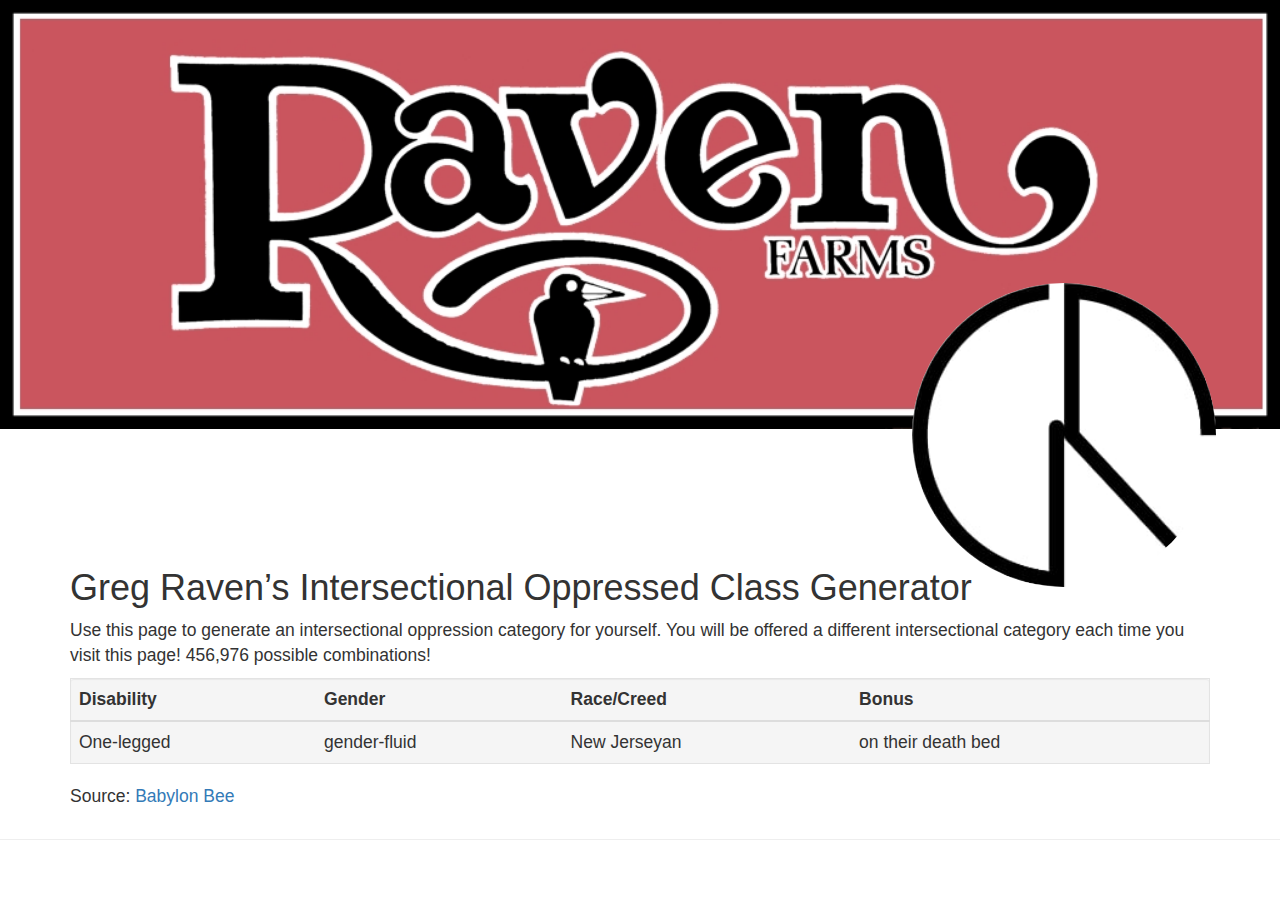
<file: oppression-identifier.html>
<!DOCTYPE html>
<html lang="en-US">
<head>
<!-- #bbinclude "meta.incl" -->
<meta charset="utf-8"><meta http-equiv="X-UA-Compatible" content="IE=edge"><meta name="viewport" content="width=device-width, initial-scale=1"><link rel="stylesheet" href="https://stackpath.bootstrapcdn.com/bootstrap/3.4.1/css/bootstrap.min.css" integrity="sha384-HSMxcRTRxnN+Bdg0JdbxYKrThecOKuH5zCYotlSAcp1+c8xmyTe9GYg1l9a69psu" crossorigin="anonymous"><script src="https://code.jquery.com/jquery-3.7.1.min.js" integrity="sha256-/JqT3SQfawRcv/BIHPThkBvs0OEvtFFmqPF/lYI/Cxo=" crossorigin="anonymous"></script><meta name="author" content="Greg Raven, copyright 2024"><meta name="description" content="personal website for Greg Raven"><meta name="keywords" content="Greg Raven, Apple Valley, California, cars, computers, comedy, controversy"><meta name="generator" content="BBEdit"><link href="https://gregraven.infinityfreeapp.com/oppression-identifier.html" rel="canonical"><link href="/humans.txt" rel="author" type="text/plain">
<!-- end bbinclude -->
	<title>Intersectional Oppressed Class Generator</title>
	<meta name="description" content="Create your own oppressed class with this handy random Intersectional Oppressed Class Generator." />
	<meta name="author" content="The Babylon Bee" />
	<style>		body {
		    font-size: 17.5px;
		}
</style>
</head>
<body onload="main()">
<header>
	<figure>
		<img src="/_assets/img/RavenFarms.jpg" alt="Raven Farms" style="object-fit: cover; width: 100%;" />
	</figure>
	<div style="text-align: right; margin-right: 5%;">
		<img src="/_assets/img/GRlogo2021.jpg" alt="GR logotype - Greg Raven logotype" style="border-radius: 50%; margin-top: -12%; height: 25%; width: 25%;" />
	</div>
</header>
<main class="container" style="margin-top: -3%;">
<div class="row">
	<div class="col-md-12">
		<h1>
			Greg Raven&rsquo;s Intersectional Oppressed Class Generator
		</h1>
	</div>
</div>
<div class="row">
	<div class="col-md-12">
		<article>
			<p>
				Use this page to generate an intersectional oppression category for yourself. You will be offered a different intersectional category each time you visit this page! 456,976 possible combinations!
			</p>
			<table class="table well">
				<thead>
					<tr>
						<th>Disability</th>
						<th>Gender</th>
						<th>Race/Creed</th>
						<th>Bonus</th>
					</tr>
				</thead>
				<tbody>
					<tr>
						<td id="disability"></td>
						<td id="gender"></td>
						<td id="race"></td>
						<td id="bonus"></td>
					</tr>
				</tbody>
			</table>
			<p>
				Source: <a href="https://babylonbee.com/news/what-is-your-intersectional-identity-use-this-handy-chart-to-find-out/">Babylon Bee</a>
			</p>
		</article>
	</div>
</div>
</main>
<footer>
	<hr>
</footer>
<script src="/_assets/js/oppression-generator.js"></script>
</body>
</html>
</file>
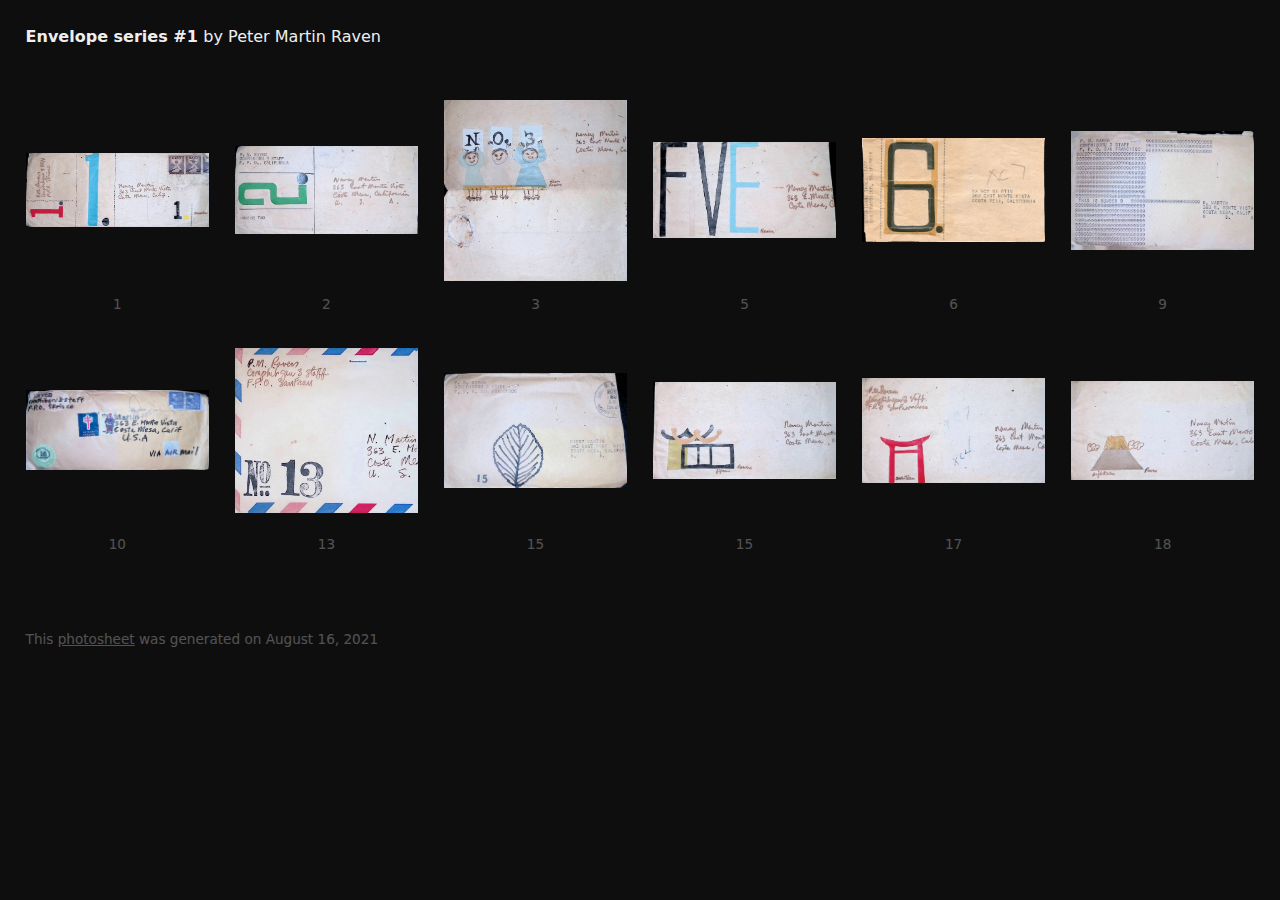
<file: peter-martin-raven.html>
<!DOCTYPE html>
<html lang="en-US">

<head>
    <meta charset="utf-8">
    <meta name="viewport" content="width=device-width">
    <title>Envelope series #1</title>
    <meta name="description" content="by Peter Martin Raven">
    <style type="text/css">
        * {
            /* -- Adjust layout and colors here -- */
            --textsize: 16px;
            --textcolor: #eee;
            --bgcolor: #0e0e0f;
            --margin: 2vmax;
            --thumbsize: 165px;
            /* maximum thumb width */
        }

        * {
            margin: 0;
            padding: 0;
            box-sizing: border-box;
        }

        body {
            font: var(--textsize)/1.35 system-ui, sans-serif;
            color: var(--textcolor);
            background: var(--bgcolor);
            padding: var(--margin);
        }

        header {
            margin-bottom: calc(var(--margin) * 2);
        }

        footer {
            margin-top: calc(var(--margin) * 3);
            font-size: .85em;
            opacity: .3;
        }

        h1 {
            font-size: 1em;
        }

        h1 span {
            font-weight: normal;
            display: inline-block;
        }

        a {
            color: currentColor;
        }

        img {
            display: block;
            max-width: 100%;
            height: auto;
        }

        /* -- Images grid -- */

        .grid {
            display: grid;
            grid-gap: calc(var(--margin) * 2) var(--margin);
            grid-template-columns: repeat(auto-fill, minmax(var(--thumbsize), 1fr));
            grid-auto-flow: dense;
            counter-reset: num;
        }

        .grid figure {
            position: relative;
        }

        .grid a {
            display: block;
            position: relative;
        }

        .grid figcaption {
            font-size: .85em;
            margin-top: calc(var(--margin) / 2);
            text-align: center;
            white-space: nowrap;
            overflow: hidden;
            text-overflow: ellipsis;
            opacity: .3;
            transition: all .1s;
        }

        .grid figure a:hover:after {
            /*opacity:1;*/
        }

        .grid figure a:hover+figcaption {
            opacity: 1;
        }

        .grid a:after {
            counter-increment: num;
            content: counter(num);
            position: absolute;
            left: 0;
            right: 0;
            top: 0;
            text-align: right;
            z-index: 9999;
            font-size: .85em;
            opacity: 0;
        }

        @media (min-width:375px) {

            .grid {
                grid-gap: var(--margin);
            }

            .grid a img {
                position: absolute;
                top: 0;
                width: 100%;
                height: 100%;
                object-fit: contain;
            }

            .grid a:before {
                content: "";
                display: block;
                padding-top: 100%;
            }

        }

        /* -- Lightbox -- */

        .lightbox {
            display: grid;
            place-items: center;
            align-content: center;
            position: fixed;
            z-index: 1;
            top: 0;
            right: 0;
            bottom: 0;
            left: 0;
            background: var(--bgcolor);
            visibility: hidden;
        }

        .lightbox img {
            width: auto;
            height: auto;
            max-width: 100vw;
            max-height: 100vh;
            opacity: 0;
        }

        .lightbox:target {
            visibility: visible;
        }

        .lightbox:target img {
            z-index: 2;
            opacity: 1;
            transition: .25s opacity ease-out;
        }

        .lightbox:target:before {
            /* Loading spinner */
            content: "";
            height: 1.5em;
            width: 1.5em;
            animation: spin .8s infinite linear;
            border: 1px solid;
            border-right-color: transparent;
            border-radius: 50%;
            display: block;
            position: absolute;
            transform: translateX(-50%);
            opacity: .25;
        }

        @keyframes spin {
            0% {
                transform: rotate(0deg);
            }

            100% {
                transform: rotate(360deg);
            }
        }

        .lightbox:target:after {
            /* X to close */
            content: "\00D7";
            position: fixed;
            font-size: 2em;
            font-weight: 200;
            line-height: 0;
            top: .75em;
            right: .5em;
            z-index: 4;
        }
    </style>
</head>

<body>
    <header>
        <h1>
            Envelope series #1 <span>by Peter Martin Raven</span>
        </h1>
    </header>
    <div class="grid">
        <figure class="landscape">
            <a href="#1"><img loading="lazy" width="2830" height="1136" src="/_assets/img/1.jpg"
                    alt="1 Peter Martin Raven"></a>
            <figcaption>
                1
            </figcaption>
        </figure>
        <figure class="landscape">
            <a href="#2"><img loading="lazy" width="2360" height="1136" src="/_assets/img/2.jpg"
                    alt="2 Peter Martin Raven"></a>
            <figcaption>
                2
            </figcaption>
        </figure>
        <figure class="landscape">
            <a href="#3"><img loading="lazy" width="2289" height="2256" src="/_assets/img/3.jpg"
                    alt="3 Peter Martin Raven"></a>
            <figcaption>
                3
            </figcaption>
        </figure>
        <figure class="landscape">
            <a href="#5-raven"><img loading="lazy" width="2171" height="1131" src="/_assets/img/5-Raven.jpg"
                    alt="5 Peter Martin Raven"></a>
            <figcaption>
                5
            </figcaption>
        </figure>
        <figure class="landscape">
            <a href="#6"><img loading="lazy" width="1898" height="1076" src="/_assets/img/6.jpg"
                    alt="6 Peter Martin Raven"></a>
            <figcaption>
                6
            </figcaption>
        </figure>
        <figure class="landscape">
            <a href="#9"><img loading="lazy" width="2063" height="1338" src="/_assets/img/9.jpg"
                    alt="9 Peter Martin Raven"></a>
            <figcaption>
                9
            </figcaption>
        </figure>
        <figure class="landscape">
            <a href="#10"><img loading="lazy" width="2973" height="1297" src="/_assets/img/10.jpg"
                    alt="10 Peter Martin Raven"></a>
            <figcaption>
                10
            </figcaption>
        </figure>
        <figure class="landscape">
            <a href="#13"><img loading="lazy" width="1241" height="1112" src="/_assets/img/13.jpg"
                    alt="13 Peter Martin Raven"></a>
            <figcaption>
                13
            </figcaption>
        </figure>
        <figure class="landscape">
            <a href="#15-leaf"><img loading="lazy" width="2038" height="1284" src="/_assets/img/15-leaf.jpg"
                    alt="15 Peter Martin Raven"></a>
            <figcaption>
                15
            </figcaption>
        </figure>
        <figure class="landscape">
            <a href="#15"><img loading="lazy" width="2169" height="1145" src="/_assets/img/15.jpg"
                    alt="15 Peter Martin Raven"></a>
            <figcaption>
                15
            </figcaption>
        </figure>
        <figure class="landscape">
            <a href="#17"><img loading="lazy" width="1974" height="1135" src="/_assets/img/17.jpg"
                    alt="17 Peter Martin Raven"></a>
            <figcaption>
                17
            </figcaption>
        </figure>
        <figure class="landscape">
            <a href="#18"><img loading="lazy" width="2128" height="1141" src="/_assets/img/18.jpg"
                    alt="18 Peter Martin Raven"></a>
            <figcaption>
                18
            </figcaption>
        </figure>
    </div>
    <footer>
        This <a target="_blank" rel="noopener" href="http://github.com/cadars/photosheet">photosheet</a> was generated
        on August 16, 2021
    </footer>
    <!-- #bbpragma ignore_errors="on" -->
    <a id="1" class="lightbox landscape" href="#_"><img loading="lazy" width="2830" height="1136"
            src="/_assets/img/1.jpg" alt="1 Peter Martin Raven" title="1 Peter Martin Raven"></a><a id="10"
        class="lightbox landscape" href="#_"><img loading="lazy" width="2973" height="1297" src="/_assets/img/10.jpg"
            alt="10 Peter Martin Raven" title="10 Peter Martin Raven"></a><a id="13" class="lightbox landscape"
        href="#_"><img loading="lazy" width="1241" height="1112" src="/_assets/img/13.jpg" alt="13" title="13"></a><a
        id="15-leaf" class="lightbox landscape" href="#_"><img loading="lazy" width="2038" height="1284"
            src="/_assets/img/15-leaf.jpg" alt="15-leaf" title="15-leaf"></a><a id="15" class="lightbox landscape"
        href="#_"><img loading="lazy" width="2169" height="1145" src="/_assets/img/15.jpg" alt="15" title="15"></a><a
        id="17" class="lightbox landscape" href="#_"><img loading="lazy" width="1974" height="1135"
            src="/_assets/img/17.jpg" alt="17" title="17"></a><a id="18" class="lightbox landscape" href="#_"><img
            loading="lazy" width="2128" height="1141" src="/_assets/img/18.jpg" alt="18" title="18"></a><a id="2"
        class="lightbox landscape" href="#_"><img loading="lazy" width="2360" height="1136" src="/_assets/img/2.jpg"
            alt="2" title="2"></a><a id="3" class="lightbox landscape" href="#_"><img loading="lazy" width="2289"
            height="2256" src="/_assets/img/3.jpg" alt="3" title="3"></a><a id="5-raven" class="lightbox landscape"
        href="#_"><img loading="lazy" width="2171" height="1131" src="/_assets/img/5-Raven.jpg" alt="5-Raven"
            title="5-Raven"></a><a id="6" class="lightbox landscape" href="#_"><img loading="lazy" width="1898"
            height="1076" src="/_assets/img/6.jpg" alt="6 Peter Martin Raven" title="6 Peter Martin Raven"></a><a id="9"
        class="lightbox landscape" href="#_"><img loading="lazy" width="2063" height="1338" src="/_assets/img/9.jpg"
            alt="9 Peter Martin Raven" title="9 Peter Martin Raven"></a>
    <!-- #bbpragma ignore_errors="off" -->
</body>

</html>
</file>
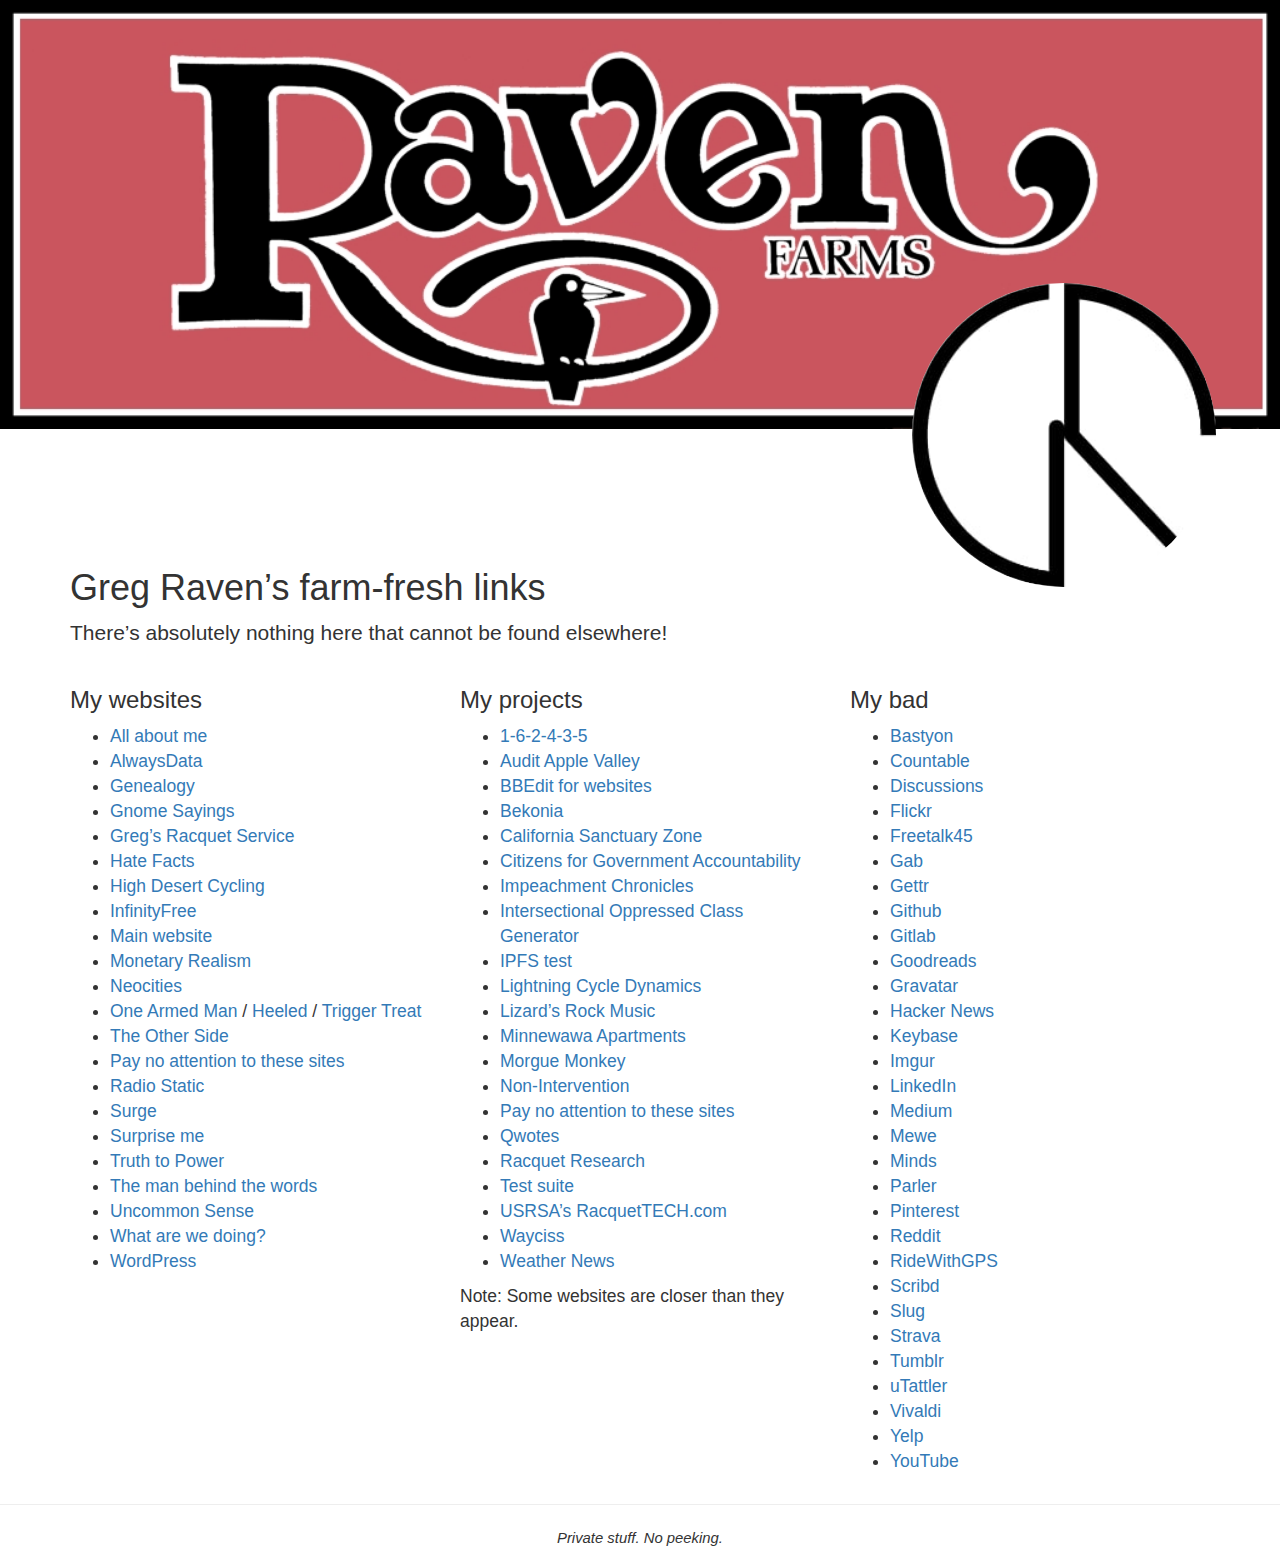
<file: raven-farms.html>
<!DOCTYPE html>
<html lang="en-US">
<head>
<!-- #bbinclude "meta.incl" -->
<meta charset="utf-8"><meta http-equiv="X-UA-Compatible" content="IE=edge"><meta name="viewport" content="width=device-width, initial-scale=1"><link rel="stylesheet" href="https://stackpath.bootstrapcdn.com/bootstrap/3.4.1/css/bootstrap.min.css" integrity="sha384-HSMxcRTRxnN+Bdg0JdbxYKrThecOKuH5zCYotlSAcp1+c8xmyTe9GYg1l9a69psu" crossorigin="anonymous"><script src="https://code.jquery.com/jquery-3.7.1.min.js" integrity="sha256-/JqT3SQfawRcv/BIHPThkBvs0OEvtFFmqPF/lYI/Cxo=" crossorigin="anonymous"></script><meta name="author" content="Greg Raven, copyright 2024"><meta name="description" content="personal website for Greg Raven"><meta name="keywords" content="Greg Raven, Apple Valley, California, cars, computers, comedy, controversy"><meta name="generator" content="BBEdit"><link href="https://gregraven.infinityfreeapp.com/raven-farms.html" rel="canonical"><link href="/humans.txt" rel="author" type="text/plain">
<!-- end bbinclude -->
	<title>Greg Raven&rsquo;s link farm</title>
	<style>		body {
		    font-size: 17.5px;
		}
</style>
<!-- #bbinclude "icons.incl" -->
<!-- #bbpragma ignore_errors="on" --><link rel="apple-touch-icon" sizes="180x180" href="/_assets/siteicons/apple-touch-icon.png"><link rel="icon" type="image/png" sizes="32x32" href="/_assets/siteicons/favicon-32x32.png"><link rel="icon" type="image/png" sizes="16x16" href="/_assets/siteicons/favicon-16x16.png"><link rel="manifest" href="/_assets/siteicons/site.webmanifest"><meta name="msapplication-TileColor" content="#da532c"><meta name="theme-color" content="#ffffff"><!-- #bbpragma ignore_errors="off" -->
<!-- end bbinclude -->
</head>
<body>
<header>
	<figure>
		<a href="/index.html"><img src="/_assets/img/RavenFarms.jpg" alt="Raven Farms" style="object-fit: cover; width: 100%;" /></a>
	</figure>
	<div style="text-align: right; margin-right: 5%;">
		<a href="/index.html"><img src="/_assets/img/GRlogo2021.jpg" alt="GR logotype - Greg Raven logotype" style="border-radius: 50%; margin-top: -12%; height: 25%; width: 25%;" /></a>
	</div>
</header>
<div class="container" style="margin-top: -3%;">
	<div class="row">
		<div class="col-md-12">
			<h1>
				Greg Raven&rsquo;s farm-fresh links
			</h1>
			<p class="lead">
				There&rsquo;s absolutely nothing here that cannot be found elsewhere!
			</p>
		</div>
	</div>
	<div class="row">
		<div class="col-md-4">
			<h3>
				My websites
			</h3>
			<ul>
				<li><a href="https://www.gregraven.info/" title="Greg Raven's basic information" rel="me">All about me</a></li>
				<li><a href="https://gregraven.alwaysdata.net/index.html" rel="me">AlwaysData</a></li>
				<li><a href="https://www.corax.org/" title="Blickensderfer, Fuelling, Messerly, and Stumpf genealogy" rel="me">Genealogy</a></li>
				<li><a href="https://www.department21.org/" title="funny items found on the Internet" rel="me">Gnome Sayings</a></li>
				<li><a href="https://www.hdtennis.com/" title="Greg's Racquet Service" rel="me">Greg&rsquo;s Racquet Service</a></li>
				<li><a href="https://www.hatefacts.com/" title="Illegal immigration is a weapon of mass destruction!" rel="me">Hate Facts</a></li>
				<li><a href="https://www.hdcycling.org/" title="bicycle information for the California high desert area" rel="me">High Desert Cycling</a></li>
				<li><a href="/index.html" rel="me">InfinityFree</a></li>
				<li><a href="https://www.gregraven.org/" title="Greg Raven's main website" rel="me">Main website</a> </li>
				<li><a href="https://www.infogristle.com/" title="monetary realism" rel="me">Monetary Realism</a> </li>
				<li><a href="https://gregraven.neocities.org/neocities.html" rel="me">Neocities</a></li>
				<li><a href="https://www.one-armed-man.com/" title="One Armed Man" rel="me">One Armed Man</a> / <a href="https://www.heeled.website/" title="One Armed Man" rel="me">Heeled</a> / <a href="https://www.trigger-treat.com/">Trigger Treat</a></li>
				<li><a href="https://www.gregraven.net/" title="the Other Side of Greg Raven" rel="me">The Other Side</a></li>
				<li><a href="gr-a2z.html">Pay no attention to these sites</a></li>
				<li><a href="https://www.greg-raven.com/" title="Frazer Smith" rel="me">Radio Static</a></li>
				<li><a href="https://corvuscorax.surge.sh/">Surge</a></li>
				<li><a href="random.html">Surprise me</a></li>
				<li><a href="https://www.gregraven.us/" title="politics" rel="me">Truth to Power</a></li>
				<li><a href="https://www.gregraven.vip/" rel="me">The man behind the words</a></li>
				<li><a href="https://www.gregraven.website/" title="Greg Raven's collection of quotations" rel="me">Uncommon Sense</a></li>
				<li><a href="https://www.waterwedoing.website/" title="Apple Valley's hostile take-over of Ranchos" rel="me">What are we doing?</a></li>
				<li><a href="https://gregraven.wordpress.com/" title="Greg Raven on WordPress" rel="me">WordPress</a></li>
			</ul>
		</div>
		<div class="col-md-4">
			<h3>
				My projects
			</h3>
			<ul>
				<li><a href="https://www.162435.club/">1-6-2-4-3-5</a></li>
				<li><a href="https://www.auditav.org/" rel="me">Audit Apple Valley</a></li>
				<li><a href="https://bbedit-guide.netlify.com/" rel="me">BBEdit for websites</a></li>
				<li><a href="https://www.bobbeken.site/" title="Bekonia" rel="me">Bekonia</a></li>
				<li><a href="https://california-sanctuary.monkey-factory.com/" rel="me">California Sanctuary Zone</a></li>
				<li><a href="https://www.applevalleycitizens.org/" rel="me">Citizens for Government Accountability</a></li>
				<li><a href="https://www.impeachment.network/" title="Impeachment Chronicles" rel="me">Impeachment Chronicles</a></li>
				<li><a href="oppression-identifier.html">Intersectional Oppressed Class Generator</a></li>
				<li><a href="https://www.gregraven.link/" rel="me">IPFS test</a></li>
				<li><a href="https://www.lightningbikes.com/">Lightning Cycle Dynamics</a></li>
				<li><a href="https://www.lizardsrockmusic.com/">Lizard&rsquo;s Rock Music</a></li>
				<li><a href="https://www.minnewawa-apts.com/">Minnewawa Apartments</a></li>
				<li><a href="https://www.monkey-factory.com/" title="Monkey Factory" rel="me">Morgue Monkey</a></li>
				<li><a href="https://nonintervention.monkey-factory.com/">Non-Intervention</a></li>
				<li><a href="bb-a2z.html">Pay no attention to these sites</a></li>
				<li><a href="https://qwotes.monkey-factory.com">Qwotes</a></li>
				<li><a href="https://www.racquetresearch.info/">Racquet Research</a></li>
				<li><a href="https://www.gregraven.work/" rel="me">Test suite</a></li>
				<li><a href="https://www.racquettech.com/">USRSA&rsquo;s RacquetTECH.com</a></li>
				<li><a href="https://www.wayciss.com/" rel="me">Wayciss</a></li>
				<li><a href="https://weathernewsblog.wordpress.com/" title="Extreme weather news" rel="me">Weather News</a></li>
			</ul>
			<p>
				Note: Some websites are closer than they appear.
			</p>
		</div>
		<div class="col-md-4">
			<h3>
				My bad
			</h3>
			<ul>
				<li><a href="https://bastyon.com/gregraven">Bastyon</a></li>
				<li><a href="https://www.countable.us/gregraven" title="Greg Raven on Countable" rel="me">Countable</a></li>
				<li><a href="https://discussions.app/u/gregraven">Discussions</a></li>
				<li><a href="https://www.flickr.com/photos/gregraven" title="Greg Raven on Flickr" rel="me">Flickr</a></li>
				<li><a href="https://freetalk.app/gregraven">Freetalk45</a></li>
				<li><a href="https://gab.com/gregraven" title="Greg Raven on Gab.ai" rel="me">Gab</a></li>
				<li><a href="https://gettr.com/user/gregraven">Gettr</a></li>
				<li><a href="https://github.com/greg-raven">Github</a></li>
				<li><a href="https://gitlab.com/gregraven">Gitlab</a></li>
				<li><a href="https://www.goodreads.com/user/show/78222706-greg-raven">Goodreads</a></li>
				<li><a href="https://en.gravatar.com/gregraven" title="Gravatar for Greg" rel="me">Gravatar</a></li>
				<li><a href="https://news.ycombinator.com/submitted?id=gregraven">Hacker News</a></li>
				<li><a href="https://gregraven.keybase.pub/index.html" rel="me">Keybase</a></li>
				<li><a href="https://gregraven.imgur.com/">Imgur</a></li>
				<li><a href="https://www.linkedin.com/in/gregraven" title="Greg Raven's page on LinkedIn" rel="me">LinkedIn</a></li>
				<li><a href="https://www.medium.com/@gregraven">Medium</a></li>
				<li><a href="https://mewe.com/i/gregraven1">Mewe</a></li>
				<li><a href="https://www.minds.com/gregraven/">Minds</a></li>
				<li><a href="https://parler.com/user/gregraven">Parler</a></li>
				<li><a href="https://www.pinterest.com/gregraven5789/">Pinterest</a></li>
				<li><a href="https://www.reddit.com/user/gregraven">Reddit</a></li>
				<li><a href="https://ridewithgps.com/users/17533" title="RideWithGR" rel="me">RideWithGPS</a></li>
				<li><a href="https://www.scribd.com/user/12291310/Greg-Raven">Scribd</a></li>
				<li><a href="https://slug.com/member/gregraven">Slug</a></li>
				<li><a href="https://www.strava.com/athletes/graven" title="Strava via Greg Raven" rel="me">Strava</a></li>
				<li><a href="https://gregraven.tumblr.com" title="Tumbler for Greg Raven" rel="me">Tumblr</a></li>
				<li><a href="https://utattler.com/members/gregraven/profile/">uTattler</a></li>
				<li><a href="https://gregraven.vivaldi.net/">Vivaldi</a></li>
				<li><a href="https://gregraven.yelp.com/">Yelp</a></li>
				<li><a href="https://www.youtube.com/gregraven" title="Greg Raven's YouTube channel" rel="me">YouTube</a> </li>
			</ul>
		</div>
	</div>
</div>
<!-- #bbinclude "footer.incl" -->
<footer>
	<hr>
	<p class="text-center">
		<small><i>Private stuff. No peeking.</i></small>
	</p>
</footer>
<!-- end bbinclude -->
</body>
</html>
</file>
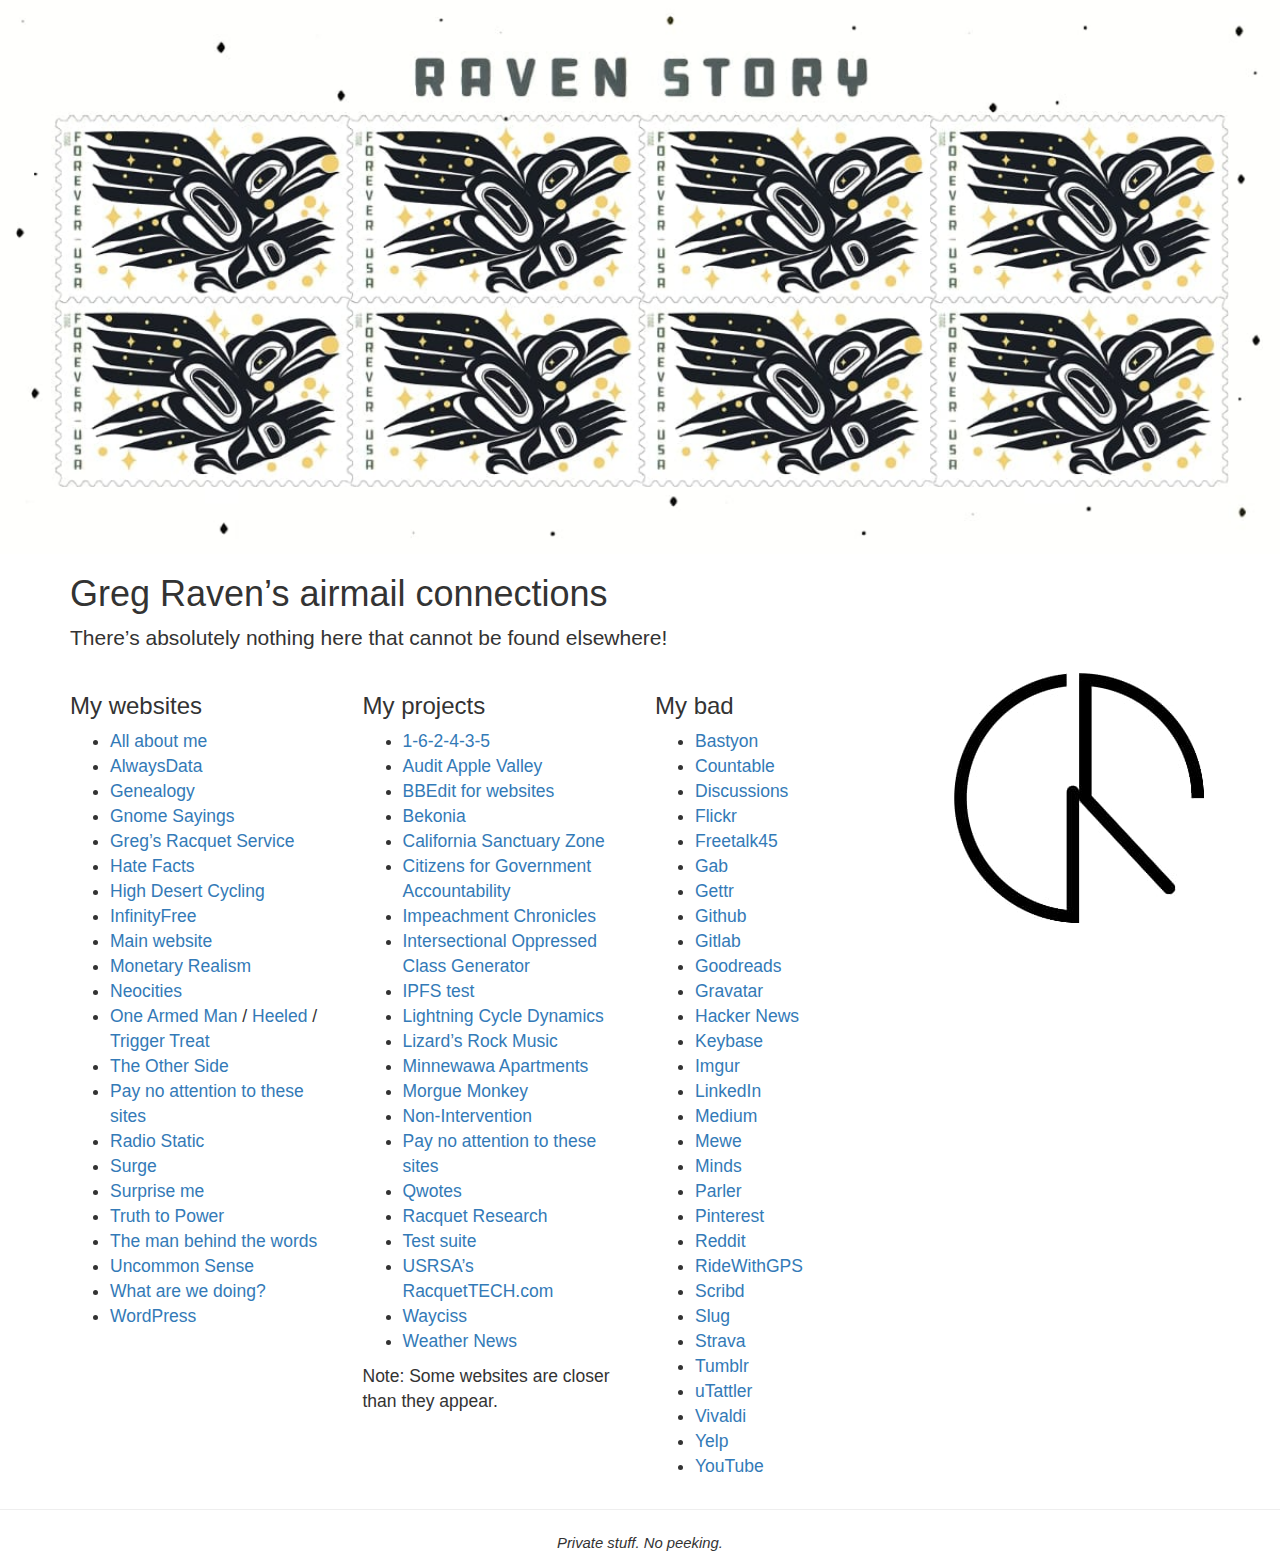
<file: raven-story.html>
<!DOCTYPE html>
<html lang="en-US">
<head>
<!-- #bbinclude "meta.incl" -->
<meta charset="utf-8"><meta http-equiv="X-UA-Compatible" content="IE=edge"><meta name="viewport" content="width=device-width, initial-scale=1"><link rel="stylesheet" href="https://stackpath.bootstrapcdn.com/bootstrap/3.4.1/css/bootstrap.min.css" integrity="sha384-HSMxcRTRxnN+Bdg0JdbxYKrThecOKuH5zCYotlSAcp1+c8xmyTe9GYg1l9a69psu" crossorigin="anonymous"><script src="https://code.jquery.com/jquery-3.7.1.min.js" integrity="sha256-/JqT3SQfawRcv/BIHPThkBvs0OEvtFFmqPF/lYI/Cxo=" crossorigin="anonymous"></script><meta name="author" content="Greg Raven, copyright 2024"><meta name="description" content="personal website for Greg Raven"><meta name="keywords" content="Greg Raven, Apple Valley, California, cars, computers, comedy, controversy"><meta name="generator" content="BBEdit"><link href="https://gregraven.infinityfreeapp.com/raven-story.html" rel="canonical"><link href="/humans.txt" rel="author" type="text/plain">
<!-- end bbinclude -->
	<title>Greg Raven&rsquo;s link farm</title>
	<style>		body {
		    font-size: 17.5px;
		}
</style>
<!-- #bbinclude "icons.incl" -->
<!-- #bbpragma ignore_errors="on" --><link rel="apple-touch-icon" sizes="180x180" href="/_assets/siteicons/apple-touch-icon.png"><link rel="icon" type="image/png" sizes="32x32" href="/_assets/siteicons/favicon-32x32.png"><link rel="icon" type="image/png" sizes="16x16" href="/_assets/siteicons/favicon-16x16.png"><link rel="manifest" href="/_assets/siteicons/site.webmanifest"><meta name="msapplication-TileColor" content="#da532c"><meta name="theme-color" content="#ffffff"><!-- #bbpragma ignore_errors="off" -->
<!-- end bbinclude -->
</head>
<body>
<header>
	<figure>
		<a href="/index.html"><img src="/_assets/img/RavenStory.jpg" alt="Raven Story" style="object-fit: cover; width: 100%;" /></a>
	</figure>
</header>
<div class="container">
	<div class="row">
		<div class="col-md-12">
			<h1>
				Greg Raven&rsquo;s airmail connections
			</h1>
			<p class="lead">
				There&rsquo;s absolutely nothing here that cannot be found elsewhere!
			</p>
		</div>
	</div>
	<div class="row">
		<div class="col-md-3">
			<h3>
				My websites
			</h3>
			<ul>
				<li><a href="https://www.gregraven.info/" title="Greg Raven's basic information" rel="me">All about me</a></li>
				<li><a href="https://gregraven.alwaysdata.net/index.html" rel="me">AlwaysData</a></li>
				<li><a href="https://www.corax.org/" title="Blickensderfer, Fuelling, Messerly, and Stumpf genealogy" rel="me">Genealogy</a></li>
				<li><a href="https://www.department21.org/" title="funny items found on the Internet" rel="me">Gnome Sayings</a></li>
				<li><a href="https://www.hdtennis.com/" title="Greg's Racquet Service" rel="me">Greg&rsquo;s Racquet Service</a></li>
				<li><a href="https://www.hatefacts.com/" title="Illegal immigration is a weapon of mass destruction!" rel="me">Hate Facts</a></li>
				<li><a href="https://www.hdcycling.org/" title="bicycle information for the California high desert area" rel="me">High Desert Cycling</a></li>
				<li><a href="/index.html" rel="me">InfinityFree</a></li>
				<li><a href="https://www.gregraven.org/" title="Greg Raven's main website" rel="me">Main website</a> </li>
				<li><a href="https://www.infogristle.com/" title="monetary realism" rel="me">Monetary Realism</a> </li>
				<li><a href="https://gregraven.neocities.org/neocities.html" rel="me">Neocities</a></li>
				<li><a href="https://www.one-armed-man.com/" title="One Armed Man" rel="me">One Armed Man</a> / <a href="https://www.heeled.website/" title="One Armed Man" rel="me">Heeled</a> / <a href="https://www.trigger-treat.com/">Trigger Treat</a></li>
				<li><a href="https://www.gregraven.net/" title="the Other Side of Greg Raven" rel="me">The Other Side</a></li>
				<li><a href="gr-a2z.html">Pay no attention to these sites</a></li>
				<li><a href="https://www.greg-raven.com/" title="Frazer Smith" rel="me">Radio Static</a></li>
				<li><a href="https://corvuscorax.surge.sh/">Surge</a></li>
				<li><a href="random.html">Surprise me</a></li>
				<li><a href="https://www.gregraven.us/" title="politics" rel="me">Truth to Power</a></li>
				<li><a href="https://www.gregraven.vip/" rel="me">The man behind the words</a></li>
				<li><a href="https://www.gregraven.website/" title="Greg Raven's collection of quotations" rel="me">Uncommon Sense</a></li>
				<li><a href="https://www.waterwedoing.website/" title="Apple Valley's hostile take-over of Ranchos" rel="me">What are we doing?</a></li>
				<li><a href="https://gregraven.wordpress.com/" title="Greg Raven on WordPress" rel="me">WordPress</a></li>
			</ul>
		</div>
		<div class="col-md-3">
			<h3>
				My projects
			</h3>
			<ul>
				<li><a href="https://www.162435.club/">1-6-2-4-3-5</a></li>
				<li><a href="https://www.auditav.org/" rel="me">Audit Apple Valley</a></li>
				<li><a href="https://bbedit-guide.netlify.com/" rel="me">BBEdit for websites</a></li>
				<li><a href="https://www.bobbeken.site/" title="Bekonia" rel="me">Bekonia</a></li>
				<li><a href="https://california-sanctuary.monkey-factory.com/" rel="me">California Sanctuary Zone</a></li>
				<li><a href="https://www.applevalleycitizens.org/" rel="me">Citizens for Government Accountability</a></li>
				<li><a href="https://www.impeachment.network/" title="Impeachment Chronicles" rel="me">Impeachment Chronicles</a></li>
				<li><a href="oppression-identifier.html">Intersectional Oppressed Class Generator</a></li>
				<li><a href="https://www.gregraven.link/" rel="me">IPFS test</a></li>
				<li><a href="https://www.lightningbikes.com/">Lightning Cycle Dynamics</a></li>
				<li><a href="https://www.lizardsrockmusic.com/">Lizard&rsquo;s Rock Music</a></li>
				<li><a href="https://www.minnewawa-apts.com/">Minnewawa Apartments</a></li>
				<li><a href="https://www.monkey-factory.com/" title="Monkey Factory" rel="me">Morgue Monkey</a></li>
				<li><a href="https://nonintervention.monkey-factory.com/">Non-Intervention</a></li>
				<li><a href="bb-a2z.html">Pay no attention to these sites</a></li>
				<li><a href="https://qwotes.monkey-factory.com">Qwotes</a></li>
				<li><a href="https://www.racquetresearch.info/">Racquet Research</a></li>
				<li><a href="https://www.gregraven.work/" rel="me">Test suite</a></li>
				<li><a href="https://www.racquettech.com/">USRSA&rsquo;s RacquetTECH.com</a></li>
				<li><a href="https://www.wayciss.com/" rel="me">Wayciss</a></li>
				<li><a href="https://weathernewsblog.wordpress.com/" title="Extreme weather news" rel="me">Weather News</a></li>
			</ul>
			<p>
				Note: Some websites are closer than they appear.
			</p>
		</div>
		<div class="col-md-3">
			<h3>
				My bad
			</h3>
			<ul>
				<li><a href="https://bastyon.com/gregraven">Bastyon</a></li>
				<li><a href="https://www.countable.us/gregraven" title="Greg Raven on Countable" rel="me">Countable</a></li>
				<li><a href="https://discussions.app/u/gregraven">Discussions</a></li>
				<li><a href="https://www.flickr.com/photos/gregraven" title="Greg Raven on Flickr" rel="me">Flickr</a></li>
				<li><a href="https://freetalk.app/gregraven">Freetalk45</a></li>
				<li><a href="https://gab.com/gregraven" title="Greg Raven on Gab.ai" rel="me">Gab</a></li>
				<li><a href="https://gettr.com/user/gregraven">Gettr</a></li>
				<li><a href="https://github.com/greg-raven">Github</a></li>
				<li><a href="https://gitlab.com/gregraven">Gitlab</a></li>
				<li><a href="https://www.goodreads.com/user/show/78222706-greg-raven">Goodreads</a></li>
				<li><a href="https://en.gravatar.com/gregraven" title="Gravatar for Greg" rel="me">Gravatar</a></li>
				<li><a href="https://news.ycombinator.com/submitted?id=gregraven">Hacker News</a></li>
				<li><a href="https://gregraven.keybase.pub/index.html" rel="me">Keybase</a></li>
				<li><a href="https://gregraven.imgur.com/">Imgur</a></li>
				<li><a href="https://www.linkedin.com/in/gregraven" title="Greg Raven's page on LinkedIn" rel="me">LinkedIn</a></li>
				<li><a href="https://www.medium.com/@gregraven">Medium</a></li>
				<li><a href="https://mewe.com/i/gregraven1">Mewe</a></li>
				<li><a href="https://www.minds.com/gregraven/">Minds</a></li>
				<li><a href="https://parler.com/user/gregraven">Parler</a></li>
				<li><a href="https://www.pinterest.com/gregraven5789/">Pinterest</a></li>
				<li><a href="https://www.reddit.com/user/gregraven">Reddit</a></li>
				<li><a href="https://ridewithgps.com/users/17533" title="RideWithGR" rel="me">RideWithGPS</a></li>
				<li><a href="https://www.scribd.com/user/12291310/Greg-Raven">Scribd</a></li>
				<li><a href="https://slug.com/member/gregraven">Slug</a></li>
				<li><a href="https://www.strava.com/athletes/graven" title="Strava via Greg Raven" rel="me">Strava</a></li>
				<li><a href="https://gregraven.tumblr.com" title="Tumbler for Greg Raven" rel="me">Tumblr</a></li>
				<li><a href="https://utattler.com/members/gregraven/profile/">uTattler</a></li>
				<li><a href="https://gregraven.vivaldi.net/">Vivaldi</a></li>
				<li><a href="https://gregraven.yelp.com/">Yelp</a></li>
				<li><a href="https://www.youtube.com/gregraven" title="Greg Raven's YouTube channel" rel="me">YouTube</a> </li>
			</ul>
		</div>
		<div class="col-md-3">
			<figure class="text-center">
				<a href="/index.html"><img src="/_assets/img/GRlogo2021.jpg" alt="GR logotype - Greg Raven logotype" /></a>
			</figure>
		</div>
	</div>
</div>
<!-- #bbinclude "footer.incl" -->
<footer>
	<hr>
	<p class="text-center">
		<small><i>Private stuff. No peeking.</i></small>
	</p>
</footer>
<!-- end bbinclude -->
</body>
</html>
</file>
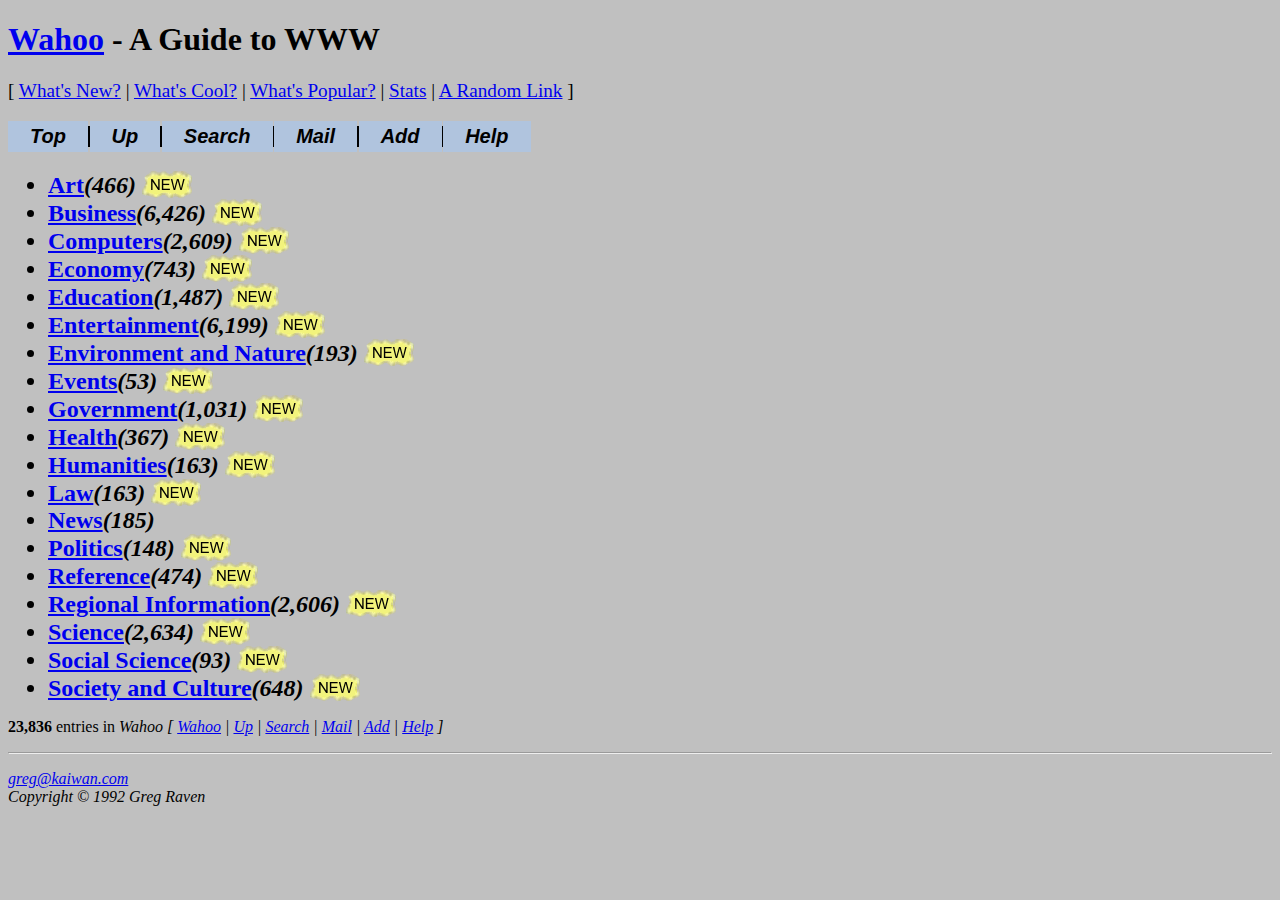
<file: wahoo.html>
<!DOCTYPE html>
<html lang="en-US">
<head>
	<meta charset="utf-8">
	<meta name="author" content="Greg Raven, copyright 2023">
	<meta name="description" content="main personal website for Greg Raven">
	<meta name="keywords" content="Greg Raven, Apple Valley, California, cars, computers, comedy, controversy">
	<meta name="generator" content="BBEdit">
	<link href="https://gregraven.alwaysdata.net/wahoo.html" rel="canonical">
	<title>Greg Raven on AlwaysData</title>
	<style>		body { background-color: silver; }
		footer { font-style: italic; }
		img { vertical-align: text-bottom; }

		li
		{
			font-size: 24px;
			font-weight: bold;
		}

		.button
		{
			background-color: LightSteelBlue;
			border: none;
			color: black;
			font-family: sans-serif;
			font-size: 20px;
			font-style: italic;
			font-weight: bold;
			padding: 4px 22px;
			text-align: center;
			text-decoration: none;
			display: inline-block;
		}

		.button > a { color: black; }
		.topnav { font-size: larger; }
</style>
</head>
<body>
<header>
	<h1>
		<a href="/index.html">Wahoo</a> - A Guide to WWW
	</h1>
</header>
<nav class="topnav">
	<p>
		[ <a href="/index.html">What's New?</a> | <a href="/index.html">What's Cool?</a> | <a href="/index.html">What's Popular?</a> | <a href="/index.html">Stats</a> | <a href="/index.html">A Random Link</a> ]
	</p>
	<p>
		<span style="background-color: black;"><a href="/index.html" class="button">Top</a>&hairsp;<a href="/index.html" class="button">Up</a>&hairsp;<a href="/index.html" class="button">Search</a>&hairsp;<a href="/index.html" class="button">Mail</a>&hairsp;<a href="/index.html" class="button">Add</a>&hairsp;<a href="/index.html" class="button">Help</a></span>
	</p>
</nav>
<main>
<ul>
	<li> <a href="/index.html">Art</a><i>(466)</i> <img src="/_assets/img/NEW.png" width="50" height="27" alt="NEW"> </li>
	<li> <a href="/index.html">Business</a><i>(6,426)</i> <img src="/_assets/img/NEW.png" width="50" height="27" alt="NEW"> </li>
	<li> <a href="/index.html">Computers</a><i>(2,609)</i> <img src="/_assets/img/NEW.png" width="50" height="27" alt="NEW"> </li>
	<li> <a href="/index.html">Economy</a><i>(743)</i> <img src="/_assets/img/NEW.png" width="50" height="27" alt="NEW"> </li>
	<li> <a href="/index.html">Education</a><i>(1,487)</i> <img src="/_assets/img/NEW.png" width="50" height="27" alt="NEW"> </li>
	<li> <a href="/index.html">Entertainment</a><i>(6,199)</i> <img src="/_assets/img/NEW.png" width="50" height="27" alt="NEW"> </li>
	<li> <a href="/index.html">Environment and Nature</a><i>(193)</i> <img src="/_assets/img/NEW.png" width="50" height="27" alt="NEW"> </li>
	<li> <a href="/index.html">Events</a><i>(53)</i> <img src="/_assets/img/NEW.png" width="50" height="27" alt="NEW"> </li>
	<li> <a href="/index.html">Government</a><i>(1,031)</i> <img src="/_assets/img/NEW.png" width="50" height="27" alt="NEW"> </li>
	<li> <a href="/index.html">Health</a><i>(367)</i> <img src="/_assets/img/NEW.png" width="50" height="27" alt="NEW"> </li>
	<li> <a href="/index.html">Humanities</a><i>(163)</i> <img src="/_assets/img/NEW.png" width="50" height="27" alt="NEW"> </li>
	<li> <a href="/index.html">Law</a><i>(163)</i> <img src="/_assets/img/NEW.png" width="50" height="27" alt="NEW"> </li>
	<li> <a href="/index.html">News</a><i>(185)</i> </li>
	<li> <a href="/index.html">Politics</a><i>(148)</i> <img src="/_assets/img/NEW.png" width="50" height="27" alt="NEW"> </li>
	<li> <a href="/index.html">Reference</a><i>(474)</i> <img src="/_assets/img/NEW.png" width="50" height="27" alt="NEW"> </li>
	<li> <a href="/index.html">Regional Information</a><i>(2,606)</i> <img src="/_assets/img/NEW.png" width="50" height="27" alt="NEW"> </li>
	<li> <a href="/index.html">Science</a><i>(2,634)</i> <img src="/_assets/img/NEW.png" width="50" height="27" alt="NEW"> </li>
	<li> <a href="/index.html">Social Science</a><i>(93)</i> <img src="/_assets/img/NEW.png" width="50" height="27" alt="NEW"> </li>
	<li> <a href="/index.html">Society and Culture</a><i>(648)</i> <img src="/_assets/img/NEW.png" width="50" height="27" alt="NEW"> </li>
</ul>
</main>
<nav>
	<p>
		<b>23,836</b> entries in <i>Wahoo [ <a href="/index.html">Wahoo</a> | <a href="/index.html">Up</a> | <a href="/index.html">Search</a> | <a href="/index.html">Mail</a> | <a href="/index.html">Add</a> | <a href="/index.html">Help</a> ]</i>
	</p>
</nav>
<footer>
	<hr>
	<p>
		<a href="/index.html">greg@kaiwan.com</a><br>
		Copyright &copy; 1992 Greg Raven
	</p>
</footer>
</body>
</html>
</file>
<file: _assets/css/neo-min.css>
*, :after, :before
{
	box-sizing: border-box;
}

html
{
	overflow-y: scroll;
	min-height: 100%;
}

body { line-height: 1.5; }

body, h1, h2, h3, h4, h5, h6, img, p
{
	border: 0;
	margin: 0;
	outline: 0;
	padding: 0;
}

aside, figure, footer, header, main, nav { display: block; }
[hidden] { display: none; }
header { background-color: #ddd; }

img
{
	color: red;
	font-style: italic;
}

img { max-width: 100%; }
strong { font-weight: 700; }
i { font-style: italic; }

ul
{
	margin: 0 0 8px;
	padding: 0 0 0 24px;
}

ul>li:last-child { margin-bottom: 0; }
ul li ul { margin-top: 8px; }
ul li li { font-size: 1em; }
li { line-height: 2; }

.c-Row, .row
{
	margin-left: -20px;
	margin-bottom: 20px;
}

.col
{
	float: left;
	margin-bottom: 0 !important;
	padding-left: 20px;
	position: relative;
	width: 100%;
}

@media (max-device-width:480px), screen and (max-width:800px)
{
	.col
	{
		float: none;
		padding: 0;
	}
}

.c-Row
{
	font-size: 0;
	text-align: center;
}

.c-Row .col
{
	display: inline-block;
	float: none;
	font-size: 16px;
	text-align: left;
}

.col-90 { width: 90%; }
.col-80 { width: 80%; }
.col-75 { width: 75%; }
.col-66 { width: 66.6666%; }
.col-60 { width: 60%; }
.col-50 { width: 50%; }
.col-40 { width: 40%; }
.col-33 { width: 33.3333%; }
.col-25 { width: 25%; }
.col-20 { width: 20%; }
.col-10 { width: 10%; }

nav ul
{
	list-style: none;
	margin: 0;
	padding: 0;
}

nav li { margin: 0; }

nav a
{
	display: inline-block;
	padding: 4px 8px;
	text-decoration: underline;
}

nav a:hover { text-decoration: none; }

.text-Area
{
	background: #fff;
	border: 2px solid #ccc;
	font-family: Arial, "Helvetica Neue", Helvetica, sans-serif;
	line-height: 1.25;
	margin-bottom: 8px;
	padding: 8px 4px;
	width: 80%;
}

.text-Area:focus
{
	background: #f8f8f8;
	border: 2px solid #50b6d5;
	box-shadow: 0 0 6px rgba(0, 0, 0, .25) inset;
}

.text-Area
{
	display: block;
	min-height: 150px;
	resize: vertical;
	width: 100%;
}

::-webkit-input-placeholder
{
	color: #557380 !important;
	font-style: italic;
}

:-moz-placeholder
{
	color: #557380 !important;
	font-style: italic;
}

::-moz-placeholder
{
	color: #557380 !important;
	font-style: italic;
}

:-ms-input-placeholder
{
	color: #557380 !important;
	font-style: italic;
}

.nav ul
{
	border: 1px solid #ccc;
	padding: 4px;
}

.nav li { margin: 0; }

.nav a
{
	display: block;
	padding: 4px 8px;
	text-decoration: underline;
}

.nav a:hover { text-decoration: none; }
.h-Nav>li { float: left; }

.c-Nav
{
	font-size: 0;
	text-align: center;
}

.c-Nav>li
{
	display: inline-block;
	font-size: 16px;
}

.c-Row:after, .c-Row:before, .clearfix:after, .clearfix:before, .row:after, .row:before, nav ul:after, nav ul:before
{
	content: "";
	display: table;
}

.c-Row:after, .clearfix:after, .row:after, nav ul:after { clear: both; }
h1, h2, h3, h4, h5, h6, li, p { margin-bottom: 12px; }
.show { display: block; }

body
{
	font-family: "Lucida Grande", verdana, "Helvetica Neue", Helvetica, Arial, sans-serif;
	font-weight: 300;
}

h1, h2, h3, h4, h5, h6 { font-family: "Droid Serif", Georgia, "Times New Roman", Times, serif; }

h1
{
	font-size: 3.125em;
	font-weight: bold;
}

h2
{
	font-size: 2.5em;
	font-weight: bold;
	text-align: center;
}

h3
{
	font-size: 2em;
	font-weight: 400;
}

h4
{
	font-size: 1.625em;
	font-weight: 300;
}

h5
{
	font-size: 1.375em;
	font-weight: 300;
}

h6
{
	font-size: 1.125em;
	font-weight: 300;
}

.base, li, p
{
	font-size: .9em;
	font-weight: 300;
}

.tiny
{
	font-size: .875em;
	font-weight: 300;
}

body { background: #ccdf9b; }

::-moz-selection
{
	background: #e93250;
	color: #eee;
	text-shadow: none;
}

::selection
{
	background: #e93250;
	color: #eee;
	text-shadow: none;
}

.page { min-height: 600px; }

@media (max-device-width:480px), screen and (max-width:800px)
{
	.page { min-height: 25px; }
}

.content, .footer-Content
{
	margin: 0 auto;
	max-width: 1200px;
	padding: 20px;
}

.content>:last-child, .footer-Content>:last-child { margin-bottom: 0; }
a { color: #e93250; }
a:active, a:focus, a:hover { color: #ba142f; }
a:visited { color: #a5424b; }
:focus, a:active, a:focus { outline: 0; }

@media (max-device-width:480px), screen and (max-width:800px)
{
	.col-33, .col-40, .col-60
	{
		float: none;
		width: 100%;
	}
}

@media (max-device-width:480px), screen and (max-width:800px)
{
	.header-Outro .col
	{
		float: none;
		padding: 0;
		width: 100% !important;
	}
}

.header-Base
{
	background: #65a0ad;
	border-bottom: 6px solid #e93250;
	min-height: 42px;
	overflow: hidden;
}

@media (max-device-width:480px), screen and (max-width:800px)
{
	.header-Content.content, .header-Content.footer-Content { padding: 14px 5% 20px 5%; }
}

.header-Outro
{
	background: #30424b linear-gradient(to bottom, #2b3c43 0, #354751 100%);
	box-shadow: inset 0 7px 10px 0 rgba(0, 0, 0, .1);
	color: #fafafa;
}

.header-Nav
{
	background: #5e95a1;
	border-bottom: 1px solid #92b4bd;
	transition: all .35s;
}

@media (max-device-width:480px), screen and (max-width:800px)
{
	.header-Nav
	{
		position: fixed;
		top: -900px !important;
	}
}

.header-Nav.show-Nav
{
	top: 0 !important;
	padding-bottom: 2px;
}

.header-Nav a, .header-Nav a:visited
{
	color: #fff;
	padding: 8px 12px;
	text-decoration: none;
}

@media (max-device-width:480px), screen and (max-width:800px)
{
	.header-Nav a, .header-Nav a:visited { display: block; }
}

.header-Nav a:visited>.fa-heart
{
	vertical-align: .5em;
	margin-left: .3em;
	font-size: 9px;
	position: relative;
	color: rgba(255, 255, 255, .4);
	display: inline-block;
}

.header-Nav a:visited>.fa-heart>.fa-heart { display: none; }

.header-Nav a:hover, .header-Nav a:visited:hover
{
	background: #528995;
	text-decoration: underline;
}

.header-Nav a:hover>.fa-heart, .header-Nav a:visited:hover>.fa-heart { color: #e93250; }

.header-Nav a:active, .header-Nav a:visited.selected, .header-Nav a:visited:active
{
	background: #528995;
	text-decoration: underline;
}

.constant-Nav
{
	float: left;
	position: relative;
}

@media (max-device-width:480px), screen and (max-width:800px)
{
	.constant-Nav { float: none; }
	.constant-Nav li { float: none; }
}

.status-Nav { float: right; }

@media (max-device-width:480px), screen and (max-width:800px)
{
	.status-Nav { float: none; }
}

.status-Nav li { float: left; }

@media (max-device-width:480px), screen and (max-width:800px)
{
	.status-Nav li { float: none; }
}

.constant-Nav
{
	margin-left: -88px;
	transition: all .35s;
}

@media (max-device-width:480px), screen and (max-width:800px)
{
	.constant-Nav { margin-left: 0; }
}

.interior .page
{
	padding-top: 22px;
	float: left;
	width: 100%;
}

.interior .header-Base
{
	left: 0;
	overflow: visible;
	position: fixed;
	top: 0;
	width: 100%;
	z-index: 2000;
}

.interior .header-Nav { padding-left: 74px; }

@media (max-device-width:480px), screen and (max-width:800px)
{
	.interior .header-Nav { width: 100%; }
}

.interior .constant-Nav { margin: 0; }

.content-Base
{
	background: #f6f0e6;
	min-height: 500px;
	padding-bottom: 50px;
}

.content-Base h1, .content-Base h2, .content-Base h3, .content-Base h4, .content-Base h5, .content-Base h6 { color: #e93250; }
.content, .footer-Content { padding: 20px 3%; }

@media (max-device-width:480px), screen and (max-width:800px)
{
	.content, .footer-Content { padding: 20px 7%; }
}

@media screen and (min-width:1300px)
{
	.content, .footer-Content { padding: 20px 0; }
}

.interior .header-Outro
{
	padding-top: 30px;
	overflow: hidden;
}

@media (max-device-width:480px), screen and (max-width:800px)
{
	.interior .header-Outro { padding-top: 15px; }
}

.interior .header-Outro h1
{
	font-size: 2.5em;
	margin-top: 15px;
}

.interior .header-Outro h1 a { color: #fff; }

@media (max-device-width:480px), screen and (max-width:800px)
{
	.news-site-info
	{
		float: right;
		width: 35%;
	}

	.news-site-info .col-50
	{
		width: 100%;
		margin-bottom: 1em !important;
	}
}

.site-url
{
	font-size: 18px;
	margin-bottom: 8px;
	word-wrap: break-word;
}

.site-url a
{
	color: #e93250;
	font-weight: 700;
}

.content.misc-page, .misc-page.footer-Content
{
	background: #faf6f1;
	box-shadow: 0 1px 1px 1px rgba(0, 0, 0, .1);
	padding: 25px 3% 40px 3%;
}

@media (max-device-width:480px), screen and (max-width:800px)
{
	.content.misc-page, .misc-page.footer-Content { padding: 22px 7% 40px 7%; }
}

.content.misc-page h1, .content.misc-page h2, .content.misc-page h3, .content.misc-page h4, .content.misc-page h5, .content.misc-page h6, .misc-page.footer-Content h1, .misc-page.footer-Content h2, .misc-page.footer-Content h3, .misc-page.footer-Content h4, .misc-page.footer-Content h5, .misc-page.footer-Content h6 { margin-top: 1em; }
.content.misc-page h1:first-child, .content.misc-page h2:first-child, .content.misc-page h3:first-child, .content.misc-page h4:first-child, .content.misc-page h5:first-child, .content.misc-page h6:first-child, .misc-page.footer-Content h1:first-child, .misc-page.footer-Content h2:first-child, .misc-page.footer-Content h3:first-child, .misc-page.footer-Content h4:first-child, .misc-page.footer-Content h5:first-child, .misc-page.footer-Content h6:first-child { margin-top: 0; }

.content.misc-page h2, .misc-page.footer-Content h2
{
	font-size: 1.6em;
	margin-top: 1em;
}

.content.misc-page h3, .content.misc-page h4, .content.misc-page h5, .misc-page.footer-Content h3, .misc-page.footer-Content h4, .misc-page.footer-Content h5 { font-size: 1.2em; }
.content.misc-page h6, .misc-page.footer-Content h6 { font-size: 1em; }

.content.misc-page h1, .misc-page.footer-Content h1
{
	font-size: 1.8em;
	margin-bottom: 20px;
}

.interior .header-Outro a { color: #e93250; }

.interior .header-Outro ul
{
	margin: 0;
	padding: 0;
}

.interior .header-Outro ul li
{
	list-style: none;
	font-size: 80%;
	margin-bottom: 2px;
}

.interior .header-Outro h2
{
	margin-top: 12px;
	font-size: 1.8em;
}

.welcome
{
	background: #daeea5 url(https://gregraven.alwaysdata.nethttps://gregraven.alwaysdata.net/img/welcomingcat.png) no-repeat;
	background-position: 20px center;
	background-size: 77px 81px;
	padding: 20px 20px 20px 111px;
	margin-bottom: 13px;
}

@media (max-device-width:480px), screen and (max-width:800px)
{
	.welcome
	{
		padding: 111px 20px 20px 20px;
		background-position: center 20px;
	}
}

.welcome h4
{
	font-size: 1.2em;
	margin-bottom: .5em;
}

.misc-icon
{
	background: url(https://gregraven.alwaysdata.net/img/misc-file.png) no-repeat 0 0;
	width: 67px;
	height: 67px;
	display: block;
	padding-top: 35px;
	font-size: 14px;
	color: silver;
	font-weight: 700;
	margin-left: auto;
	margin-right: auto;
}

@media (min-width:1200px)
{
	.container { width: 1200px; }
}

@media (min-width:700px) and (max-width:1200px)
{
	.container { width: 100%; }
}

.content.misc-page.columns, .misc-page.columns.footer-Content
{
	float: left;
	padding: 0;
	position: relative;
	clear: both;
	width: 100%;
}

.content.misc-page.columns h2:first-of-type, .content.misc-page.columns h3:first-of-type, .misc-page.columns.footer-Content h2:first-of-type, .misc-page.columns.footer-Content h3:first-of-type { margin-top: 0; }

.col-left
{
	float: left;
	width: 100%;
	position: relative;
	border-right: 1px solid #ddd;
}

.col-left h2
{
	margin-top: 1em;
	float: left;
	width: 100%;
	margin-bottom: .75em;
}

@media (max-device-width:480px), screen and (max-width:800px)
{
	.col-left { border: 0; }
}

.right-col { background: #faf6f1; }
.content.misc-page .col-33 h3, .misc-page.footer-Content .col-33 h3 { font-size: 1.5em; }
.content.misc-page .col-33 h3:nth-of-type(1), .misc-page.footer-Content .col-33 h3:nth-of-type(1) { margin-top: 0; }
.right-col .col-left { right: 33%; }

.content.misc-page.columns .col, .misc-page.columns.footer-Content .col
{
	padding: 25px 30px 30px 30px;
	position: relative;
}

.content.misc-page.columns .col-66, .misc-page.columns.footer-Content .col-66
{
	width: 66.95%;
	left: 33.05%;
	background: #fff;
}

@media (max-device-width:480px), screen and (max-width:800px)
{
	.content.misc-page.columns .col-66, .misc-page.columns.footer-Content .col-66
	{
		width: 100%;
		border-bottom: 1px solid #ddd;
		float: left;
	}
}

.site-profile .content.misc-page.columns .col-66, .site-profile .misc-page.columns.footer-Content .col-66
{
	padding: 0;
	min-height: 38em;
}

@media (max-device-width:480px), screen and (max-width:800px)
{
	.site-profile .content.misc-page.columns .col-66, .site-profile .misc-page.columns.footer-Content .col-66 { min-height: 0; }
}

.news-feed .content.misc-page.columns .col-66, .news-feed .misc-page.columns.footer-Content .col-66 { min-height: 56em; }

@media (max-device-width:480px), screen and (max-width:800px)
{
	.news-feed .content.misc-page.columns .col-66, .news-feed .misc-page.columns.footer-Content .col-66 { min-height: 0; }
}

.content.misc-page.columns .col-33, .misc-page.columns.footer-Content .col-33
{
	width: 33%;
	left: 33%;
	float: right;
}

@media (max-device-width:480px), screen and (max-width:800px)
{
	.content.misc-page.columns .col-33, .misc-page.columns.footer-Content .col-33 { width: 100%; }
}

.interior .header-Outro.with-columns { padding-top: 22px; }

.interior .header-Outro.with-columns h3
{
	float: left;
	margin-bottom: 0;
	font-size: 1.7em;
}

.interior .header-Outro.with-columns .content, .interior .header-Outro.with-columns .footer-Content { padding: 0; }
.interior .header-Outro.with-columns .col { padding: 25px 0 8px 30px; }

@media (max-device-width:480px), screen and (max-width:800px)
{
	.interior .header-Outro.with-columns .col { padding: 10px 0 0 27px; }
}

.interior .header-Outro.with-columns .col-32 { width: 33%; }

@media (max-device-width:480px), screen and (max-width:800px)
{
	.interior .header-Outro.with-columns .col-32 h3 { display: none; }
}

@media (max-device-width:480px), screen and (max-width:800px)
{
	.interior .header-Outro.with-columns .col-32
	{
		position: absolute;
		top: 46px;
		right: -8px;
	}
}

.interior .header-Outro.with-columns .col-66
{
	width: 67%;
	border-right: 1px solid #0b0f11;
}

@media (max-device-width:480px), screen and (max-width:800px)
{
	.interior .header-Outro.with-columns .col-66
	{
		border-right: 0;
		padding: 15px 0 27px 30px;
	}
}

.stats
{
	margin-bottom: 2em;
	float: left;
	width: 100%;
}

.content.misc-page.columns .stats .col, .misc-page.columns.footer-Content .stats .col
{
	padding: 0;
	margin-bottom: 2em;
}

.following-list
{
	width: 100%;
	float: left;
	margin-bottom: 2em;
}

.misc-page.columns a:visited { color: #e93250; }
.misc-page.columns a:focus { color: #ba142f; }
.interior .header-Outro.with-site-image { padding-top: 20px; }

@media (max-device-width:480px), screen and (max-width:800px)
{
	.interior .header-Outro .profile-info
	{
		margin-top: 70px;
		text-align: center;
		padding: 10px 0 15px 0;
	}
}

.interior .header-Outro .stats
{
	margin-bottom: 1.3em;
	float: left;
	width: 100%;
	margin-top: 1.9em;
}

@media (max-device-width:480px), screen and (max-width:800px)
{
	.interior .header-Outro .stats
	{
		float: none;
		width: 270px;
		margin: .9em auto 5.5em auto;
		text-align: center;
	}
}

.interior .header-Outro .stats strong
{
	font-size: 1.5em;
	font-weight: 400;
	color: #daeea5;
}

.header-Outro.with-columns.press .col { padding: 25px 40px 15px 40px; }
.content.misc-page.columns.right-col.press .col, .misc-page.columns.right-col.press.footer-Content .col { padding: 25px 40px 40px 40px; }

.columns.press .col-66 h3
{
	line-height: 150%;
	margin-bottom: 10px;
	margin-top: 1.5em;
}

@media (max-device-width:480px), screen and (max-width:800px)
{
	.news-feed .content.misc-page .col-50, .news-feed .misc-page.footer-Content .col-50 { width: 100%; }
}

.footer-Base
{
	color: #5e5b56;
	float: left;
	width: 100%;
}

.footer-Base h1, .footer-Base h2, .footer-Base h3, .footer-Base h4 { color: #8b9a7a; }

.footer-Content
{
	padding-top: 20px;
	padding-bottom: 20px;
	padding-left: 30px;
	padding-right: 30px;
}

@media (max-device-width:480px), screen and (max-width:800px)
{
	.footer-Content { padding-left: 20px; }
}

.footer-Content .c-Row, .footer-Content .row { margin-left: 0; }

.footer-icon
{
	background-repeat: no-repeat;
	position: absolute;
	right: 0;
	top: -70px;
}

@media (max-device-width:480px), screen and (max-width:800px)
{
	.footer-icon
	{
		-ms-background-size: 100%;
		background-size: 100%;
		height: 90px !important;
		top: 0;
		width: 77px !important;
	}
}

.footer-Outro
{
	background: #ccdf9b;
	border-top: 1px solid #b3c388;
	overflow: hidden;
}

.footer-Outro a
{
	color: #5e5b56;
	text-decoration: underline;
}

.footer-Outro a:hover { text-decoration: none; }

.credits
{
	margin-bottom: 0;
	padding-left: 0;
	width: 55%;
}

@media (max-device-width:480px), screen and (max-width:800px)
{
	.credits
	{
		width: 100%;
		text-align: center;
	}
}

.footer-Nav
{
	text-transform: uppercase;
	width: 45%;
	padding-left: 0;
}

@media (max-device-width:480px), screen and (max-width:800px)
{
	.footer-Nav
	{
		width: 100%;
		text-align: center;
	}
}

.footer-Nav .h-Nav { float: right; }

@media (max-device-width:480px), screen and (max-width:800px)
{
	.footer-Nav .h-Nav
	{
		float: none;
		margin-top: 15px;
		margin-bottom: 6px;
	}

	.footer-Nav .h-Nav li
	{
		float: none;
		display: inline;
	}

	.footer-Nav .h-Nav li a
	{
		padding-left: 0;
		margin-right: 0;
		margin-left: 10px;
		margin-top: 5px;
		margin-bottom: 3px;
	}
}

.footer-Nav .h-Nav a
{
	padding: 0 8px;
	text-decoration: none;
}

.footer-Nav .h-Nav a:hover { text-decoration: underline; }
.footer-Nav .h-Nav li:last-child a { padding-right: 0; }

.z
{
	border: 4px solid #eee;
	display: block;
	height: auto !important;
	position: relative;
	width: 100%;
}

.page { background: #f6f0e6; }
h1, h2 { font-weight: 700; }
h2 { text-align: center; }
header { background-color: #ddd; }
li { line-height: 2; }
</file>
